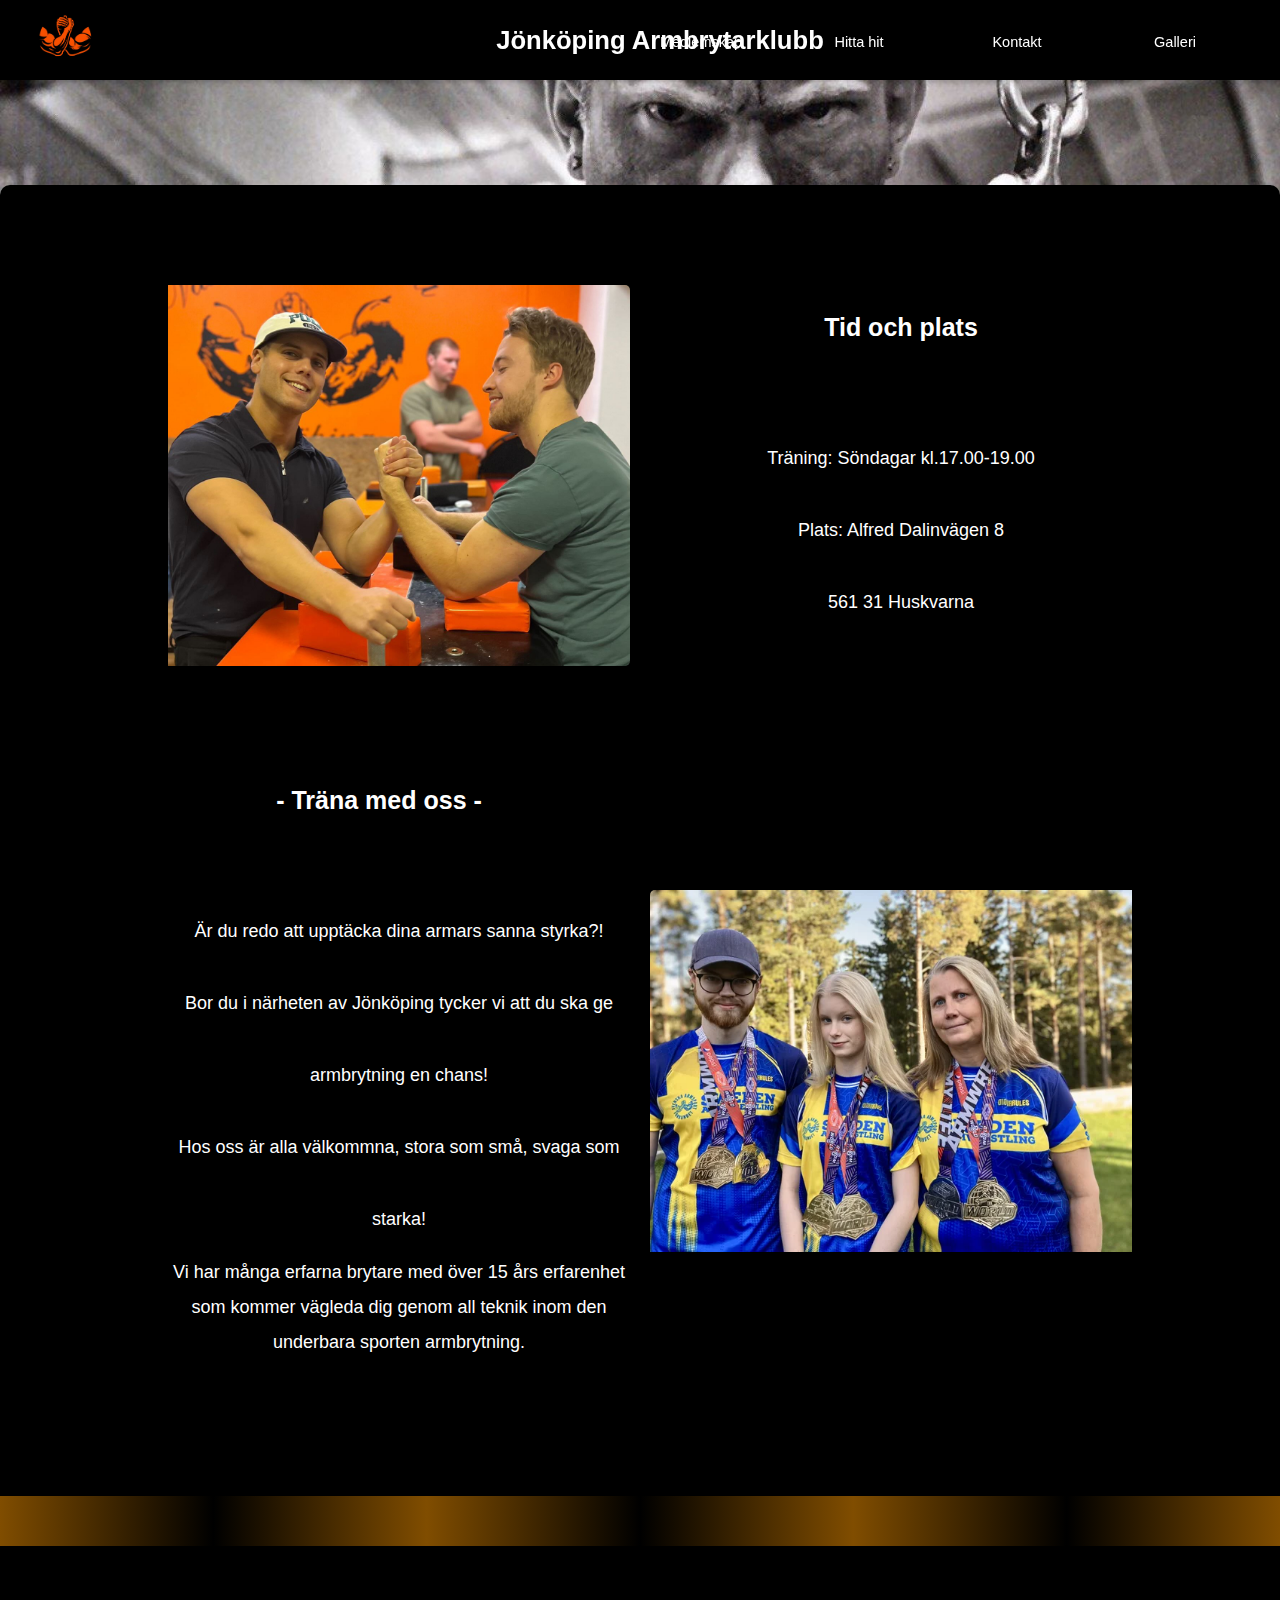
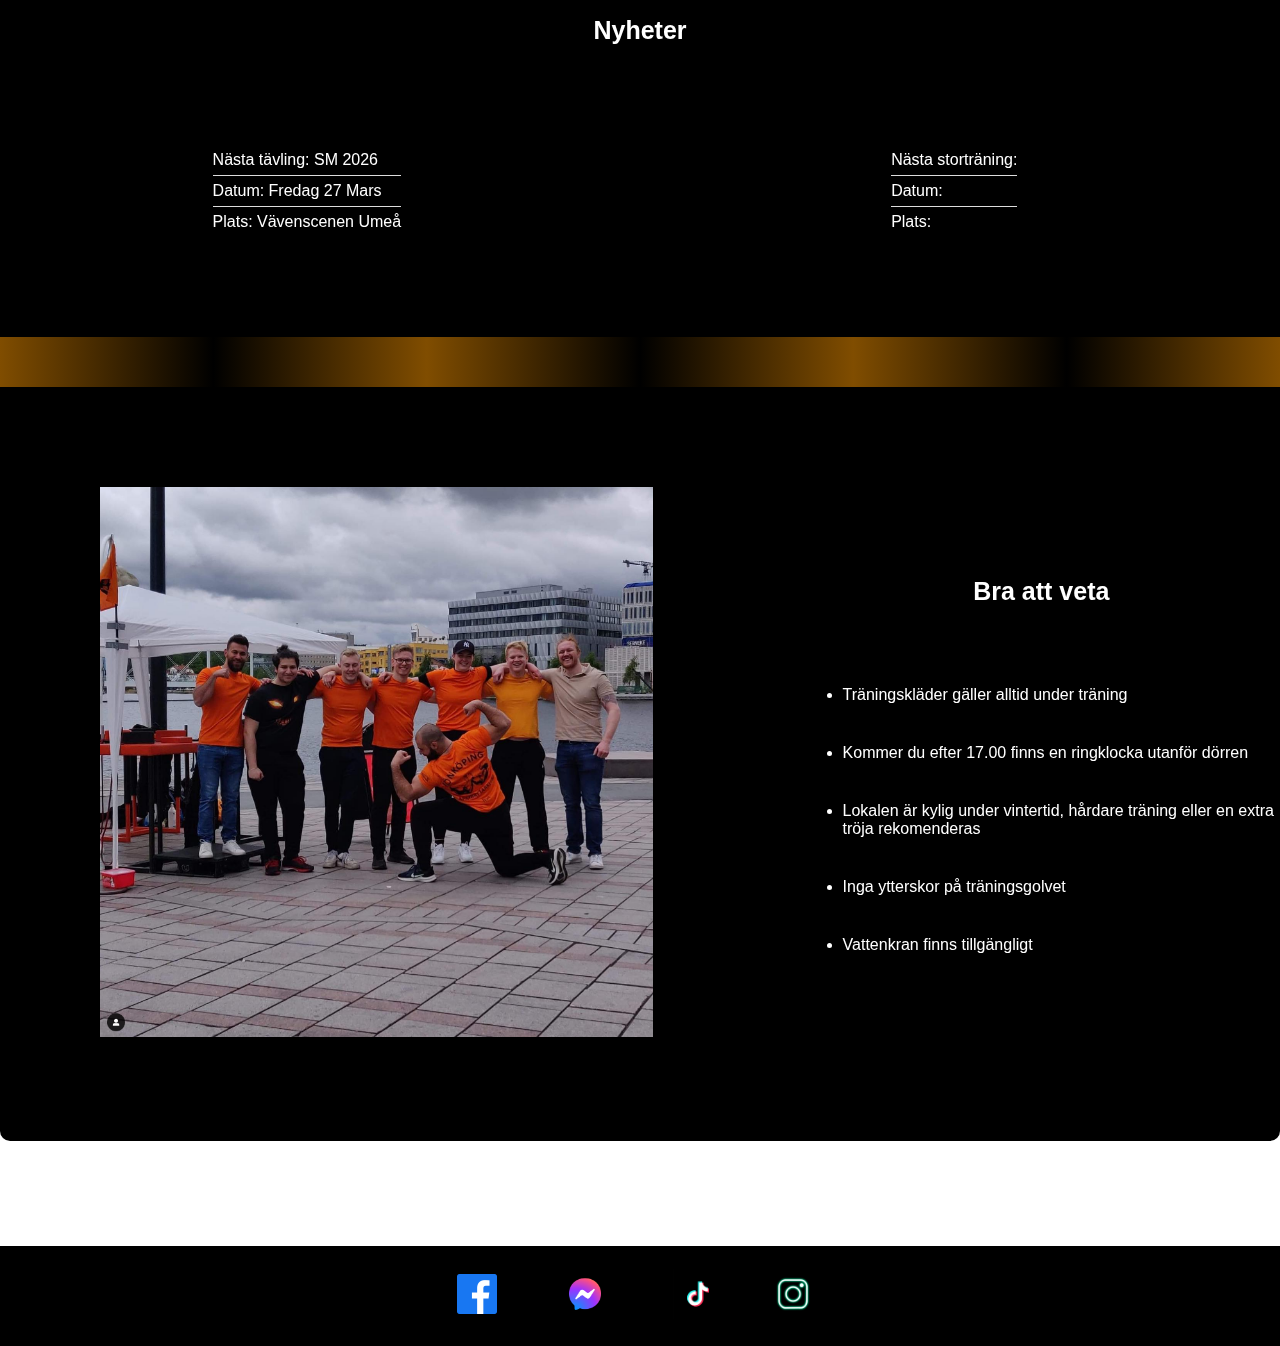
<file: index.html>
<!DOCTYPE html>
<html>
<head>
    <meta charset="UTF-8">
    <meta name="viewport" content="width=device-width, initial-scale=1.0">
    <meta name="description" content="Välkommen till Jönköpings Armbrytarklubb. Vi erbjuder träning, tävling och gemenskap inom armbrytning för alla åldrar.">
    <link rel="stylesheet" href="stilmall.css">
    <title>Jönköping Armbrytarklubb</title>
    <link rel="icon" href="favicon.png" type="awprofilbild/png">
    <link rel="stylesheet" href="mediaquery.css">
    <link rel="preconnect" href="https://fonts.googleapis.com">
    <link rel="stylesheet" href="https://cdnjs.cloudflare.com/ajax/libs/font-awesome/6.5.0/css/all.min.css">
</head>
<body>
    <header>
        <div class="mobilmeny">        
            <button id="meny-knapp" onclick="toggleMeny()">
                <i class="fas fa-bars"></i>
            </button>
        </div>
        <div class="logo-container">
            <a href="index.html">
                <img src="awprofilbild.png" alt="logo" class="logo-img">
            </a>
        </div>
            <h1>Jönköping Armbrytarklubb</h1>
            <nav id="meny">
                <ul>
                    <li><a href="medlemskap.html">Medlemskap</a></li>
                    <li><a href="hittahit.html">Hitta hit</a></li>
                    <li><a href="Kontakt.html">Kontakt</a></li>
                    <li><a href="galleri.html">Galleri</a></li>
                </ul>
            </nav>
    </header>

    <div id="container">
        <div class="content-section">
            <h2 class="welcome" style="margin-bottom: 20px;">Välkommen till Jönköping Armbrytarklubb</h2>
            <div class="image-container">
                <img src="isacjoel.JPEG" alt="Beskrivning" id="img1">
            </div>
            <div class="text-container">
                <h2>Tid och plats</h2>
                <ul class="hemtext">
                    <li>Träning: Söndagar kl.17.00-19.00</li>
                    <li>Plats: Alfred Dalinvägen 8</li>
                    <li>561 31 Huskvarna</li>
                </ul>  
            </div>
        </div>

        <div class="content-section" id="content-section2">
            <div class="text-container">
                <div class="schema">
                <h2>- Träna med oss -</h2>
                <ul>
                    <li>Är du redo att upptäcka dina armars sanna styrka?!</li>
                    <li>Bor du i närheten av Jönköping tycker vi att du ska ge armbrytning en chans!</li>
                    <li>Hos oss är alla välkommna, stora som små, svaga som starka!</li>
                    <li style="line-height: 35px;">Vi har många erfarna brytare med över 15 års erfarenhet som kommer vägleda dig genom all teknik inom den underbara sporten armbrytning.</li>
                </ul> 
            </div>
        </div>
        <div class="image-container">
            <img src="smfamilj.jpeg.webp" alt="Beskrivning" id="img2">
        </div>
        
        </div>
        <div class="whitespace"></div>
        <div class="nyheter-container">
            <h2>Nyheter</h2>
            <div class="nyheter">
                <nav class="nyheter-nav">
                    <ul>
                        <li>Nästa tävling: SM 2026</li>
                        <li>Datum: Fredag 27 Mars</li>
                        <li>Plats: Vävenscenen Umeå</li>
                    </ul>
                </nav>
                <nav class="nyheter-nav">
                    <ul>
                        <li>Nästa storträning: </li>
                        <li>Datum: </li>
                        <li>Plats: </li>
                    </ul>
                </nav>
            </div>
        </div> 
    <div class="whitespace"></div>
    <div class="extra-container">
        <div class="extra-bild">
            <img src="marknad.png" alt="Beskrivning" id="img3">
        </div>
        <div class="extra-text">
            <h2>Bra att veta</h2>
            <ul>
                <li>Träningskläder gäller alltid under träning</li>
                <li>Kommer du efter 17.00 finns en ringklocka utanför dörren</li>
                <li>Lokalen är kylig under vintertid, hårdare träning eller en extra tröja rekomenderas</li>
                <li>Inga ytterskor på träningsgolvet</li>
                <li>Vattenkran finns tillgängligt</li>
            </ul>
        </div>
        
    </div>
    </div>
    <footer>
        <div class="icons">
            <a href="https://www.facebook.com/groups/195253587264703" target="_blank">
                <img src="facebook.webp" alt="Facebook" width="40" height="40">
            </a>
              
            <a href="https://www.facebook.com/messages/t/3717863848276396" target="_blank">
                <img  class="messenger" src="messenger.jpg" alt="Messenger" height="50">
            </a>
            <a href="https://www.tiktok.com/@jonkopingsarmbrytarklubb" target="_blank">
                <img src="tiktok.jpg" alt="Tiktok" width="50" height="50">
            </a>
              
            <a href="https://www.instagram.com/jonkopingarmbrytarklubb/" target="_blank">
                <img src="instagram.jpg" alt="Instagram" width="60" height="60">
            </a>
        </div>
    </footer>
    <script src="script.js"></script>
</body>
</html>
</file>
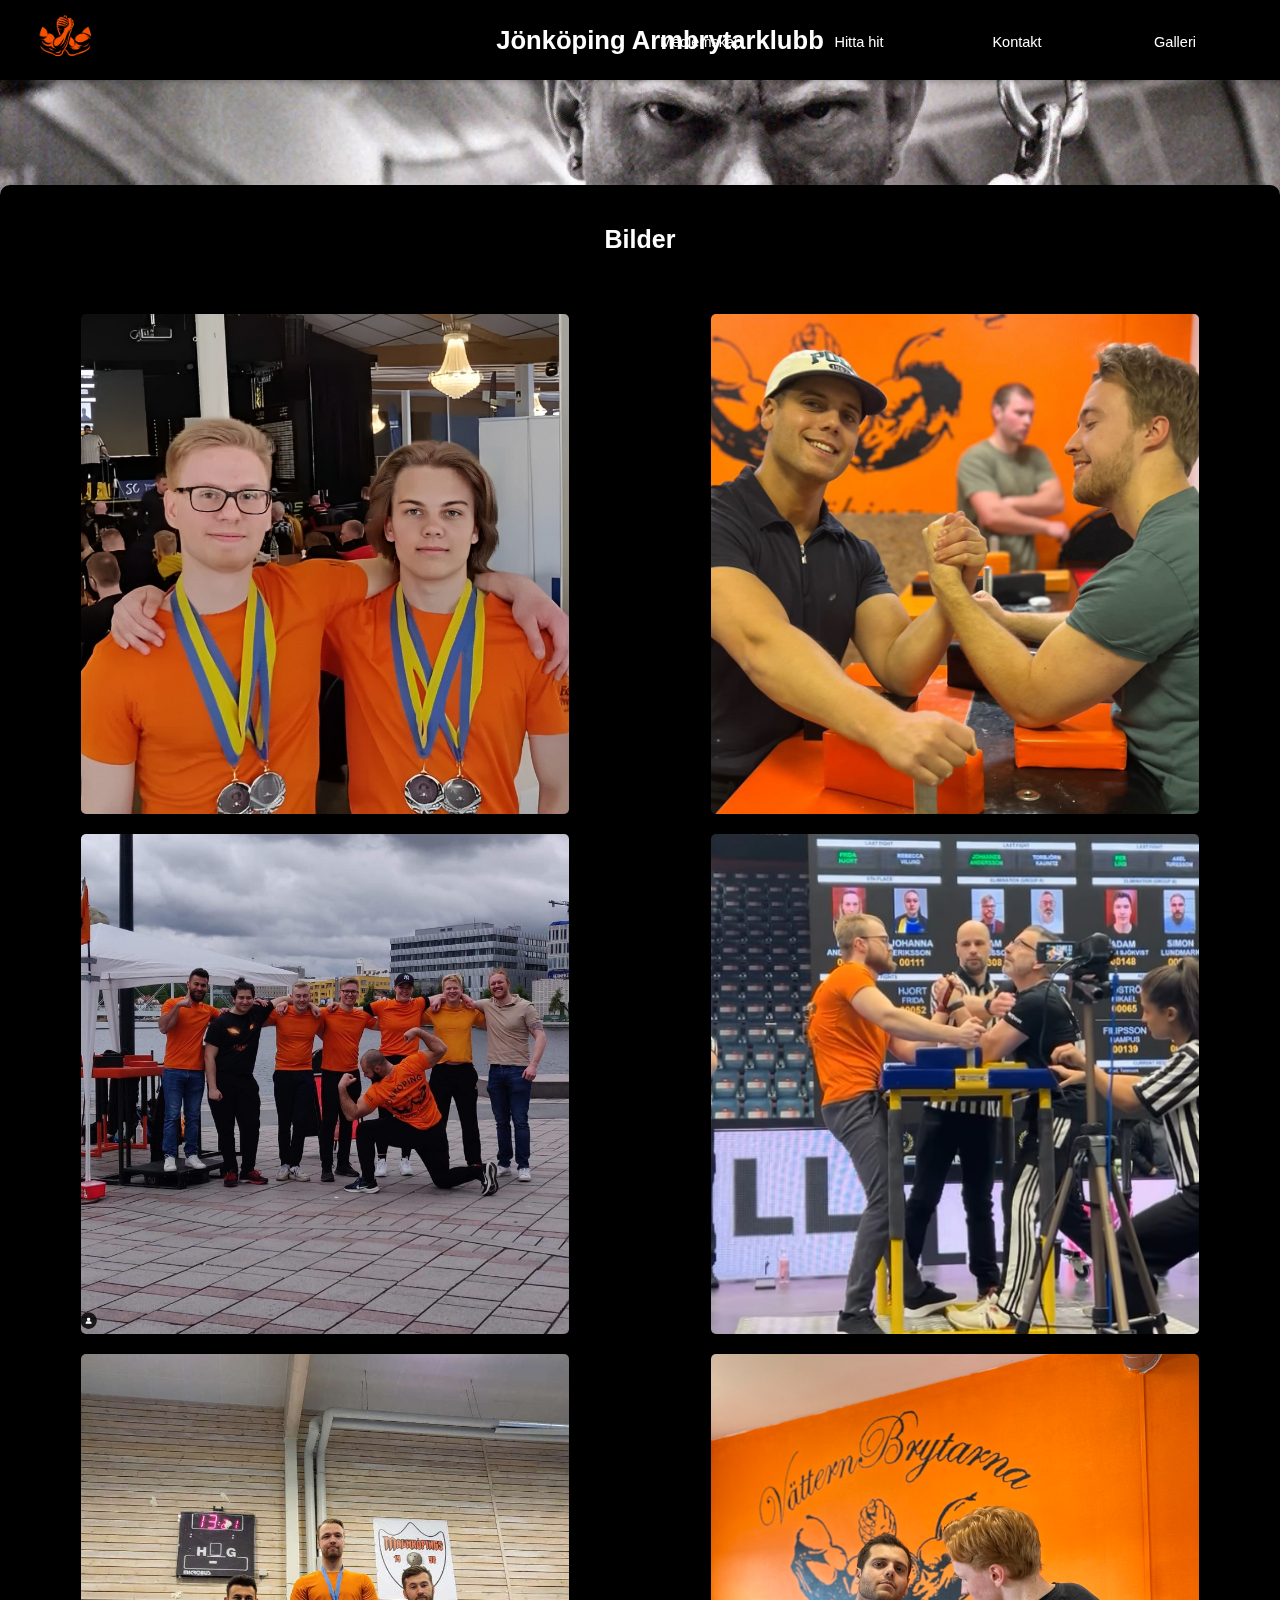
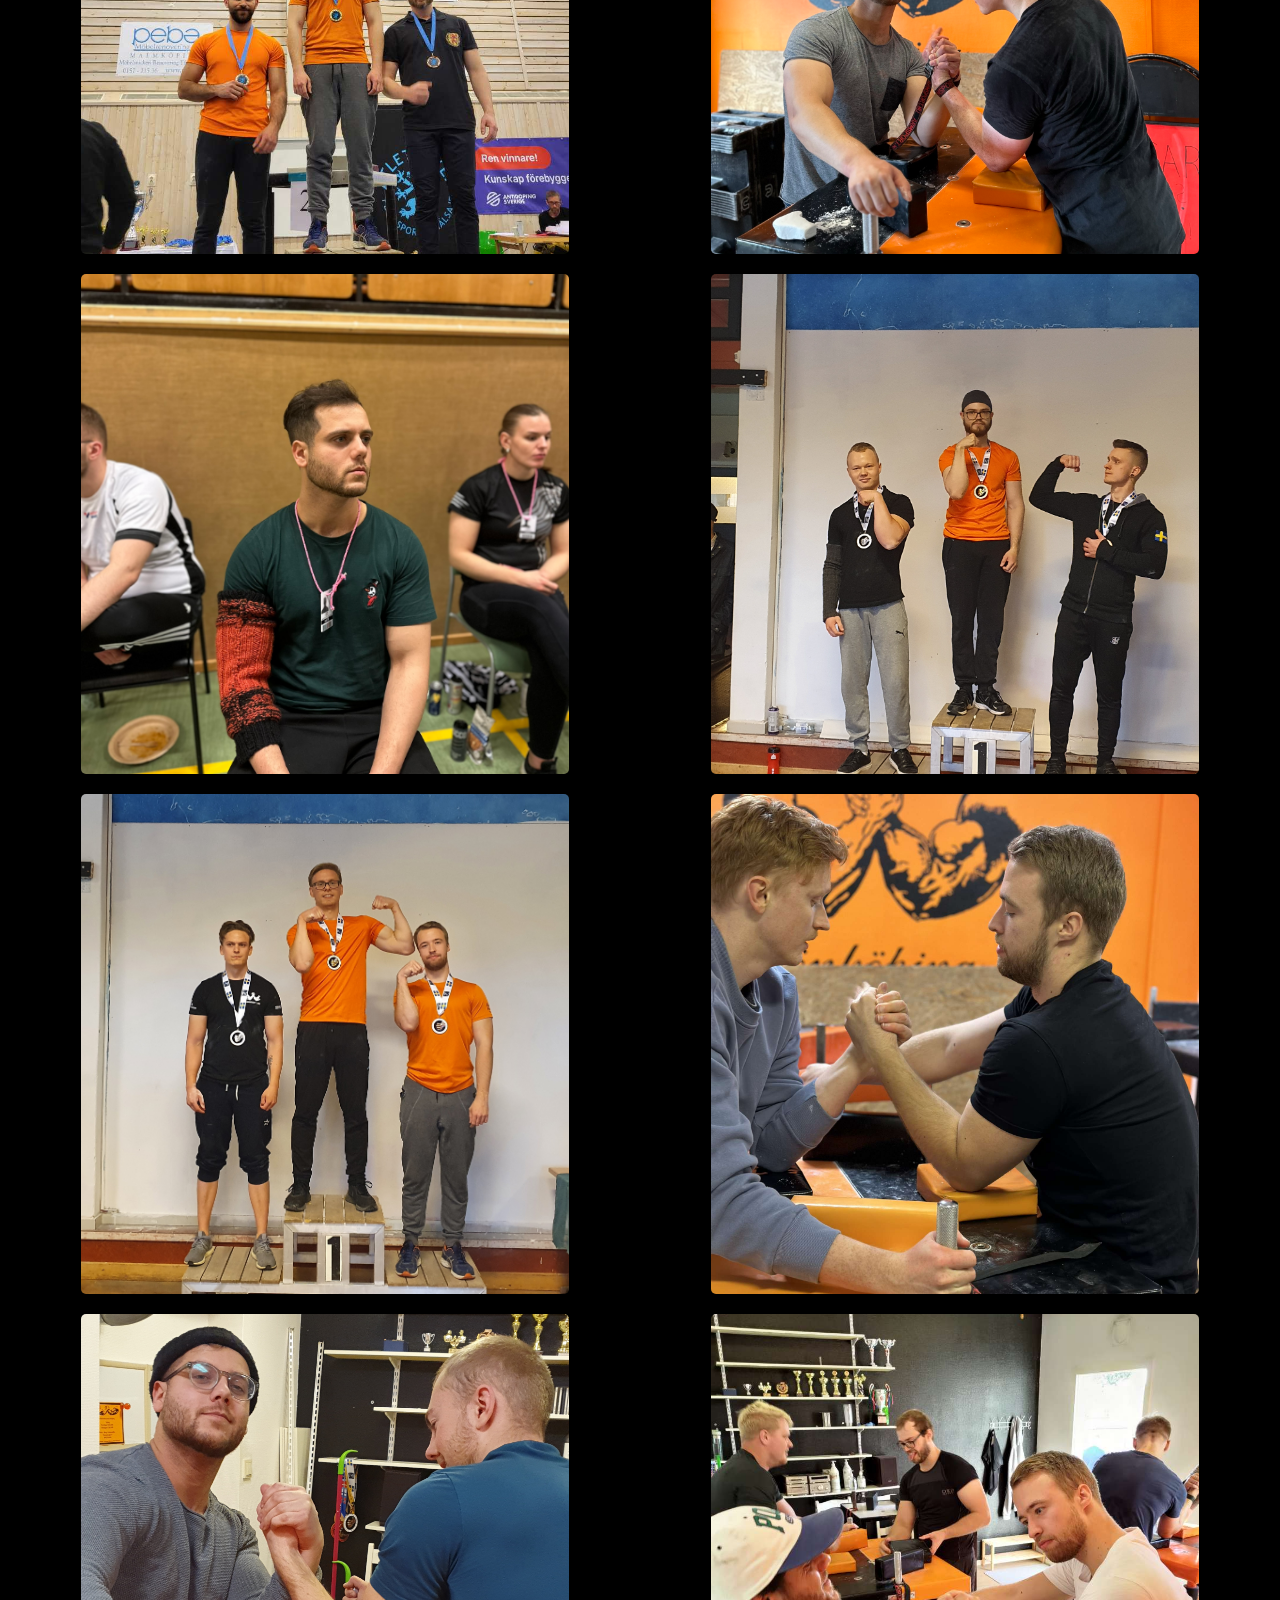
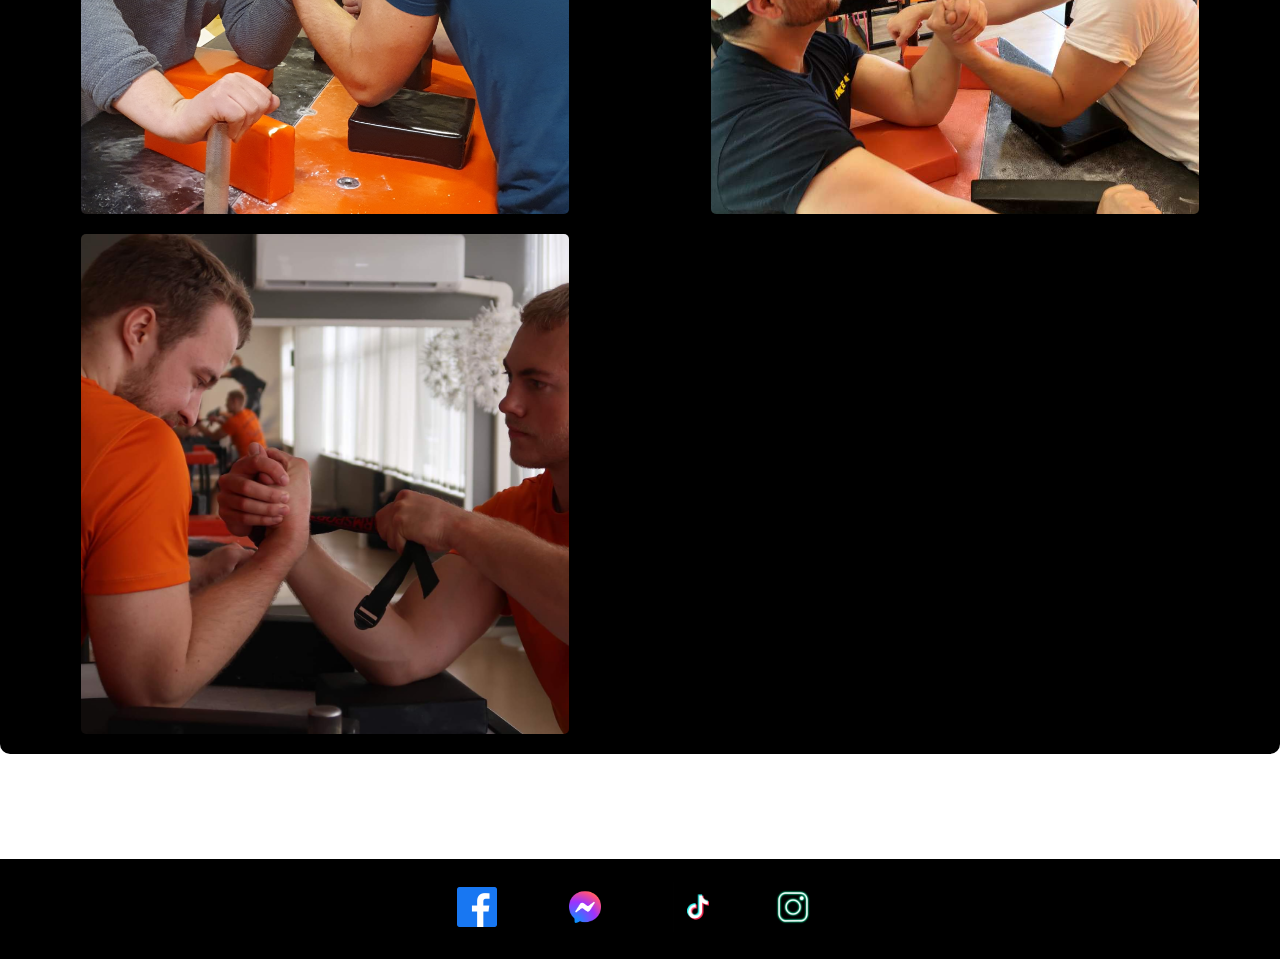
<file: bilder.html>
<!DOCTYPE html>
<html>
<head>
    <meta charset="UTF-8">
    <meta name="viewport" content="width=device-width, initial-scale=1.0">
    <link rel="stylesheet" href="stilmall.css">
    <title>Jönköping Armbrytarklubb</title>
    <link rel="icon" href="favicon.png" type="awprofilbild/png">
    <link rel="stylesheet" href="mediaquery.css">
    <link rel="preconnect" href="https://fonts.googleapis.com">
    <link rel="stylesheet" href="https://cdnjs.cloudflare.com/ajax/libs/font-awesome/6.5.0/css/all.min.css">
</head>
<body>
    <header>
        <div class="mobilmeny">        
            <button id="meny-knapp" onclick="toggleMeny()">
                <i class="fas fa-bars"></i>
            </button>
        </div>
        <div class="logo-container">
            <a href="index.html">
                <img src="awprofilbild.png" alt="logo" class="logo-img">
            </a>
        </div>
            <h1>Jönköping Armbrytarklubb</h1>
            <nav id="meny">
                <ul>
                    <li><a href="medlemskap.html">Medlemskap</a></li>
                    <li><a href="hittahit.html">Hitta hit</a></li>
                    <li><a href="Kontakt.html">Kontakt</a></li>
                    <li><a href="galleri.html">Galleri</a></li>
                </ul>
            </nav>
    </header>
    <div id="container">
        <h2 style="margin-bottom: 40px; margin-top: 40px;">Bilder</h2>
        <div class="bilder-skalad">
            <div class="bilder-container">
                <img src="carl&gustavSM.jpg" alt="Bild 1">
                <img src="isacjoel.JPEG" alt="Bild 2">
                <img src="sddefault.jpg" alt="Bild 3" style="display: none;">
                <img src="marknad.png" alt="Bild 4">
                <img src="strap.png" alt="Bild 5" style="display: none;">
                <img src="adamsm.png" alt="Bild 6">
                <img src="carlerik.png" alt="Bild 7" style="display: none;">
                <img src="isacfidde.JPEG" alt="Bild 8">
                <img src="joelfredrik.JPEG" alt="Bild 9">
                <img src="carlvinner.png" alt="Bild 10" style="display: none;">
                <img src="joelvilar.png" alt="Bild 11">
                <img src="adamvinner.JPEG" alt="Bild 12">
                <img src="carlisac.JPEG" alt="Bild 13">
                <img src="isacfredrik.JPEG" alt="Bild 14">
                <img src="labanjoel.JPEG" alt="Bild 15">
                <img src="isacstirrar.JPEG" alt="Bild 16">
                <img src="isaclaban.JPEG" alt="Bild 17">
                <img src="pixelcut-export-2.png" alt="Bild 18" style="display: none;">
                <img src="pixelcut-export-2.png" alt="Bild 19" style="display: none;">
                <img src="pixelcut-export-2.png" alt="Bild 20" style="display: none;"> 
            </div>
        </div>
    </div>

    <footer>
        <div class="icons">
            <a href="https://www.facebook.com/groups/195253587264703" target="_blank">
                <img src="facebook.webp" alt="Facebook" width="40" height="40">
            </a>
            <a href="https://www.facebook.com/messages/t/3717863848276396" target="_blank">
                <img src="messenger.jpg" alt="Messenger" height="50">
            </a>
            <a href="https://www.tiktok.com/@jonkopingsarmbrytarklubb" target="_blank">
                <img src="tiktok.jpg" alt="Tiktok" width="50" height="50">
            </a>
            <a href="https://www.instagram.com/jonkopingarmbrytarklubb/" target="_blank">
                <img src="instagram.jpg" alt="Instagram" width="60" height="60">
            </a>
        </div>
    </footer>
    <script src="script.js"></script>
</body>
</html>
</file>
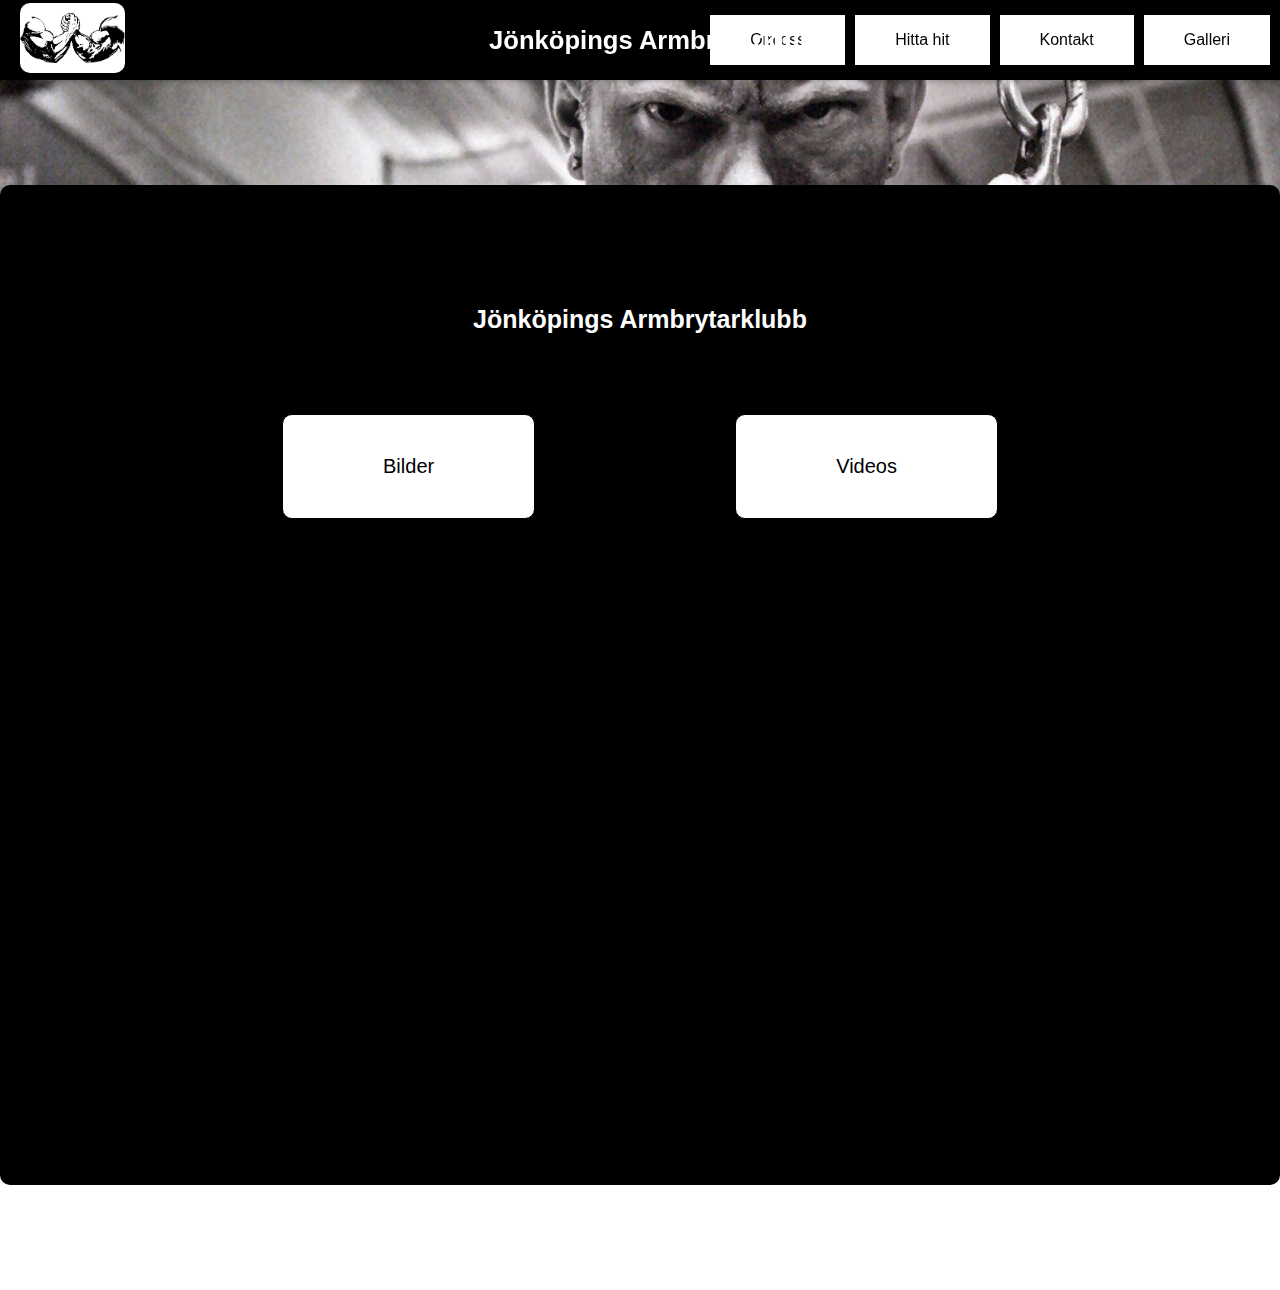
<file: galleri.html>
<!DOCTYPE html>
<html>
<head>
    <meta charset="UTF-8">
    <meta name="viewport" content="width=device-width, initial-scale=1.0">
    <link rel="stylesheet" href="stilmall.css">
</head>
<body>
    <header>
        <div class="logo-container">
            <a href="index.html">
                <img src="logga.png" alt="logo" class="logo-img">
            </a>
            <h1>Jönköpings Armbrytarklubb</h1>
        </div>
        <nav>
            <ul>
                <li><a href="OmOss.html">Om oss</a></li>
                <li><a href="hittahit.html">Hitta hit</a></li>
                <li><a href="Kontakt.html">Kontakt</a></li>
                <li><a href="galleri.html">Galleri</a></li>
            </ul>
        </nav>
    </header>

    <div id="container">
        <div class="content-section">
            <div class="text-container">
                <h2>Jönköpings Armbrytarklubb</h2>
                    <div class="buttons">
                        <button onclick="window.location.href='bilder.html';">Bilder</button>
                        <button onclick="window.location.href='//www.youtube.com/@CATCHnHOOK';">Videos</button>
                    </div>
            </div>
        </div>
    </div>
</body>
</html>
</file>
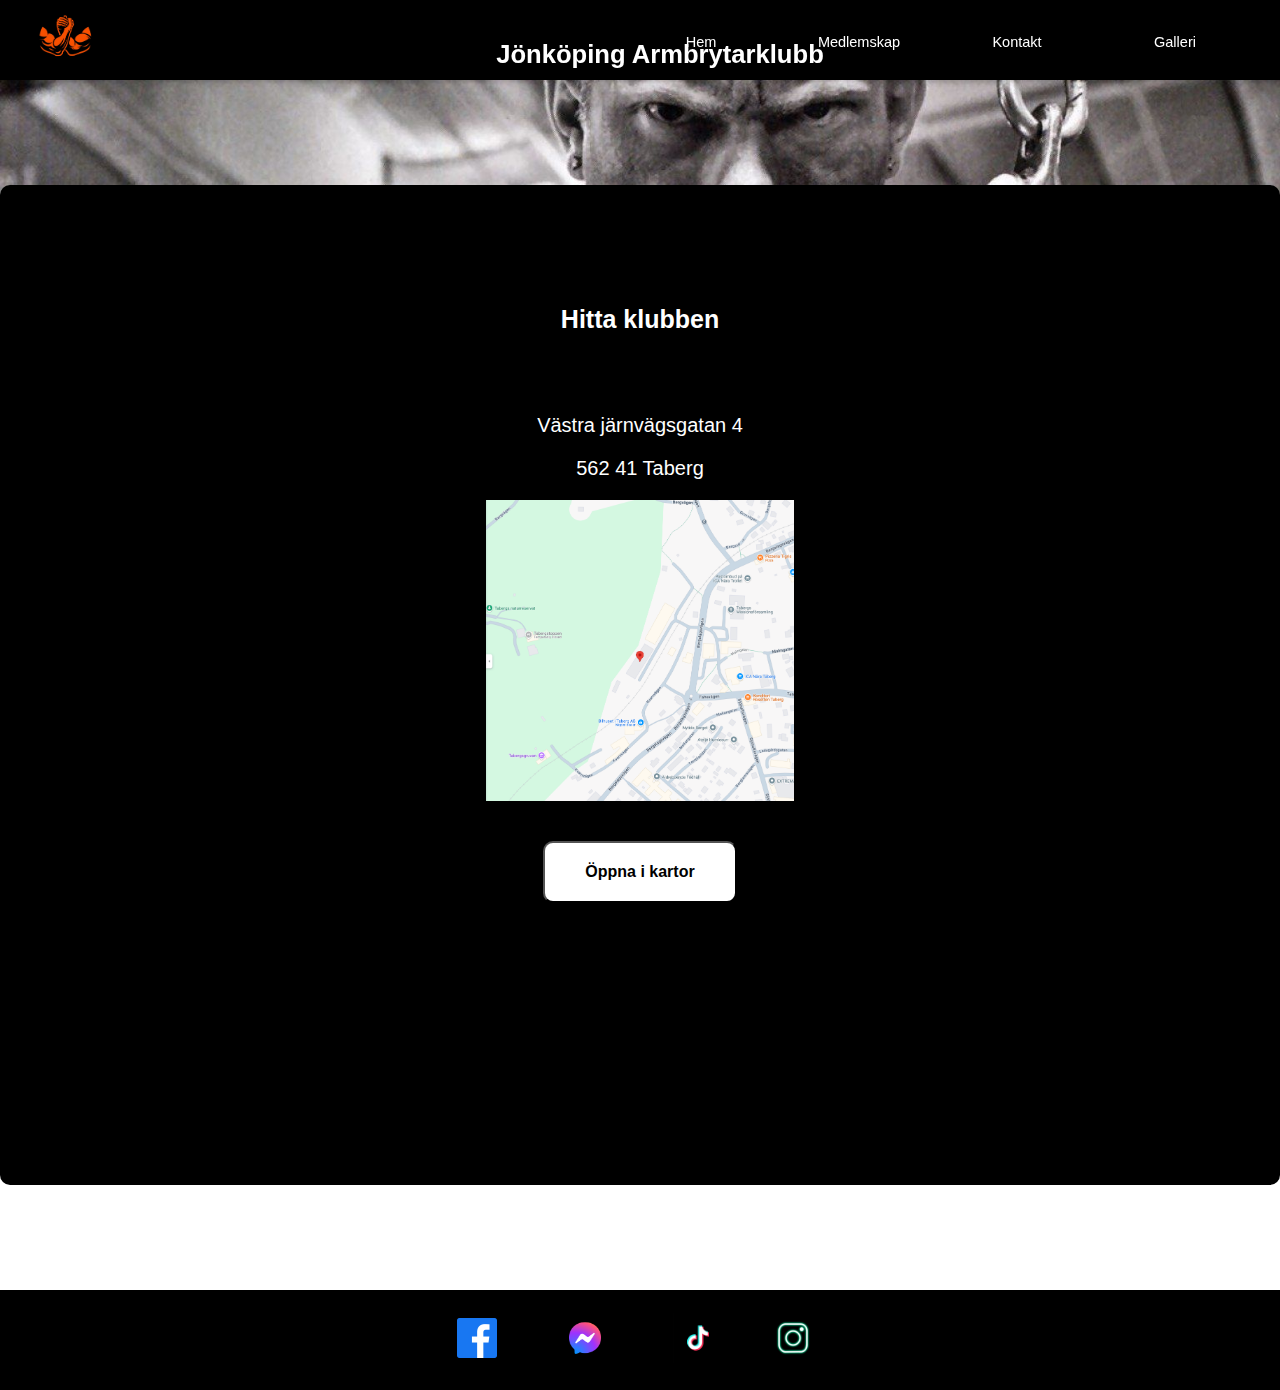
<file: hittahit.html>
<!DOCTYPE html>
<html>
<head>
    <meta charset="UTF-8">
    <meta name="viewport" content="width=device-width, initial-scale=1.0">
    <link rel="stylesheet" href="stilmall.css">
    <link rel="preconnect" href="https://fonts.googleapis.com">
    <link rel="stylesheet" href="https://cdnjs.cloudflare.com/ajax/libs/font-awesome/6.0.0/css/all.min.css">
</head>
<body>
    <header>
        <div class="logo-container">
            <a href="index.html">
                <img src="awprofilbild.png" alt="logo" class="logo-img">
            </a>
        </div>
        <div class="mobilmeny">        
            <button id="meny-knapp" onclick="toggleMeny()">
                <i class="fas fa-bars"></i>
            </button>
        </div>
        <a href="index.html" class="h1">
            <h1>Jönköping Armbrytarklubb</h1>
        </a>
            <nav id="meny">
                <ul>
                    <li><a href="index.html">Hem</a></li>
                    <li><a href="medlemskap.html">Medlemskap</a></li>
                    <li><a href="Kontakt.html">Kontakt</a></li>
                    <li><a href="galleri.html">Galleri</a></li>
                </ul>
            </nav>
    </header>
    <div id="container">
        <div class="content-section">
            <div class="text-container" id="hitta">
                <h2>Hitta klubben</h2>
                <p>Västra järnvägsgatan 4</p>
                <p>562 41 Taberg</p>
                <a href="https://www.google.com/maps/place/Västra+Järnvägsgatan+4,+562+41+Taberg/@57.6784761,14.083545,17z/data=!3m1!4b1!4m6!3m5!1s0x465a73f8ae6e12c9:0x86c418b6457e2e34!8m2!3d57.6784761!4d14.0861199!16s%2Fg%2F11cnddjqrk?entry=ttu&g_ep=EgoyMDI0MTIxMS4wIKXMDSoASAFQAw%3D%3D">
                <img src="kartaklubben.png" class="karta" alt="googe.com/maps">
                <button class="knappKartor">Öppna i kartor</button>
                </a>
            </div>
        </div>
    </div>
    <footer>
        <div class="icons">
            <a href="https://www.facebook.com/groups/195253587264703" target="_blank">
                <img src="facebook.webp" alt="Facebook" width="40" height="40">
            </a>
              
            <a href="https://www.facebook.com/messages/t/3717863848276396" target="_blank">
                <img src="messenger.jpg" alt="Messenger" height="50">
            </a>
            <a href="https://www.tiktok.com/@jonkopingsarmbrytarklubb" target="_blank">
                <img src="tiktok.jpg" alt="Tiktok" width="50" height="50">
            </a>
              
            <a href="https://www.instagram.com/jonkopingarmbrytarklubb/" target="_blank">
                <img src="instagram.jpg" alt="Instagram" width="60" height="60">
            </a>
        </div>
    </footer>
    <script src="script.js"></script>
</body>
</html>
</file>
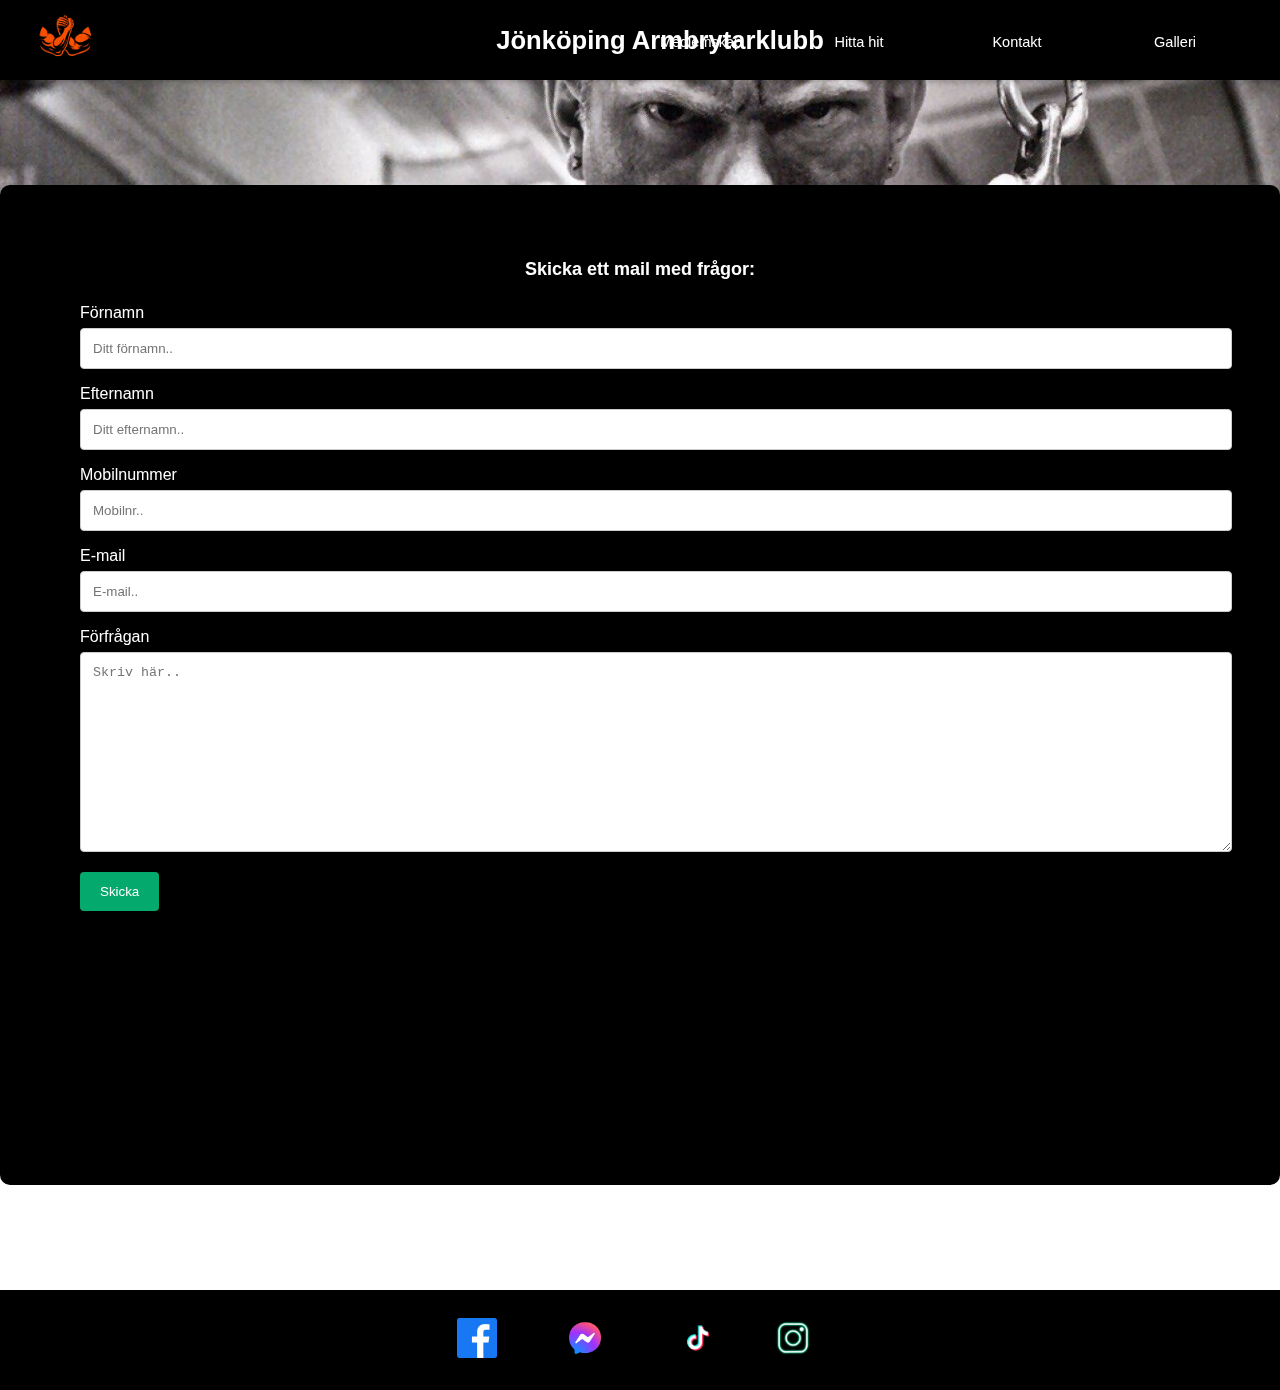
<file: Kontakt.html>
<!DOCTYPE html>
<html>
<head>
    <meta charset="UTF-8">
    <meta name="viewport" content="width=device-width, initial-scale=1.0">
    <link rel="stylesheet" href="stilmall.css">
    <link rel="preconnect" href="https://fonts.googleapis.com">
    <link rel="stylesheet" href="https://cdnjs.cloudflare.com/ajax/libs/font-awesome/6.0.0/css/all.min.css">
</head>
<body>
    <header>
        <div class="mobilmeny">        
            <button id="meny-knapp" onclick="toggleMeny()">
                <i class="fas fa-bars"></i>
            </button>
        </div>
        <div class="logo-container">
            <a href="index.html">
                <img src="awprofilbild.png" alt="logo" class="logo-img">
            </a>
        </div>
        <h1>Jönköping Armbrytarklubb</h1>
            <nav id="meny">
                <ul>
                    <li><a href="medlemskap.html">Medlemskap</a></li>
                    <li><a href="hittahit.html">Hitta hit</a></li>
                    <li><a href="Kontakt.html">Kontakt</a></li>
                    <li><a href="galleri.html">Galleri</a></li>
                </ul>
            </nav>
    </header>
    <div id="container">
        <h4>Skicka ett mail med frågor:</h4>
        <div class="contactform">
            <form action="https://formsubmit.co/websystemab@gmail.com" method="POST">
                <!-- Formsubmit extra -->
                <input type="hidden" name="_captcha" value="false">
                <input type="hidden" name="_next" value="http://127.0.0.1:5500/tack.html"> <!-- Ändra till din tack-sida -->
    
                <label for="fname">Förnamn</label>
                <input type="text" id="fname" name="firstname" placeholder="Ditt förnamn.." required>
    
                <label for="lname">Efternamn</label>
                <input type="text" id="lname" name="lastname" placeholder="Ditt efternamn.." required>
                
                <label for="mobilnummer">Mobilnummer</label>
                <input type="text" id="mobilnr" name="mobilnummer" placeholder="Mobilnr.." required>

                <label for="email">E-mail</label>
                <input type="email" id="email" name="email" placeholder="E-mail.." required>

                <label for="subject">Förfrågan</label>
                <textarea id="subject" name="subject" placeholder="Skriv här.." style="height:200px" required></textarea>
    
                <input type="submit" value="Skicka">
            </form>
        </div>
    </div>
    <footer>
        <div class="icons">
            <a href="https://www.facebook.com/groups/195253587264703" target="_blank">
                <img src="facebook.webp" alt="Facebook" width="40" height="40">
            </a>
              
            <a href="https://www.facebook.com/messages/t/3717863848276396" target="_blank">
                <img src="messenger.jpg" alt="Messenger" height="50">
            </a>
            <a href="https://www.tiktok.com/@jonkopingsarmbrytarklubb" target="_blank">
                <img src="tiktok.jpg" alt="Tiktok" width="50" height="50">
            </a>
              
            <a href="https://www.instagram.com/jonkopingarmbrytarklubb/" target="_blank">
                <img src="instagram.jpg" alt="Instagram" width="60" height="60">
            </a>
        </div>
    </footer>
    <script src="script.js"></script>
</body>
</html>
</file>
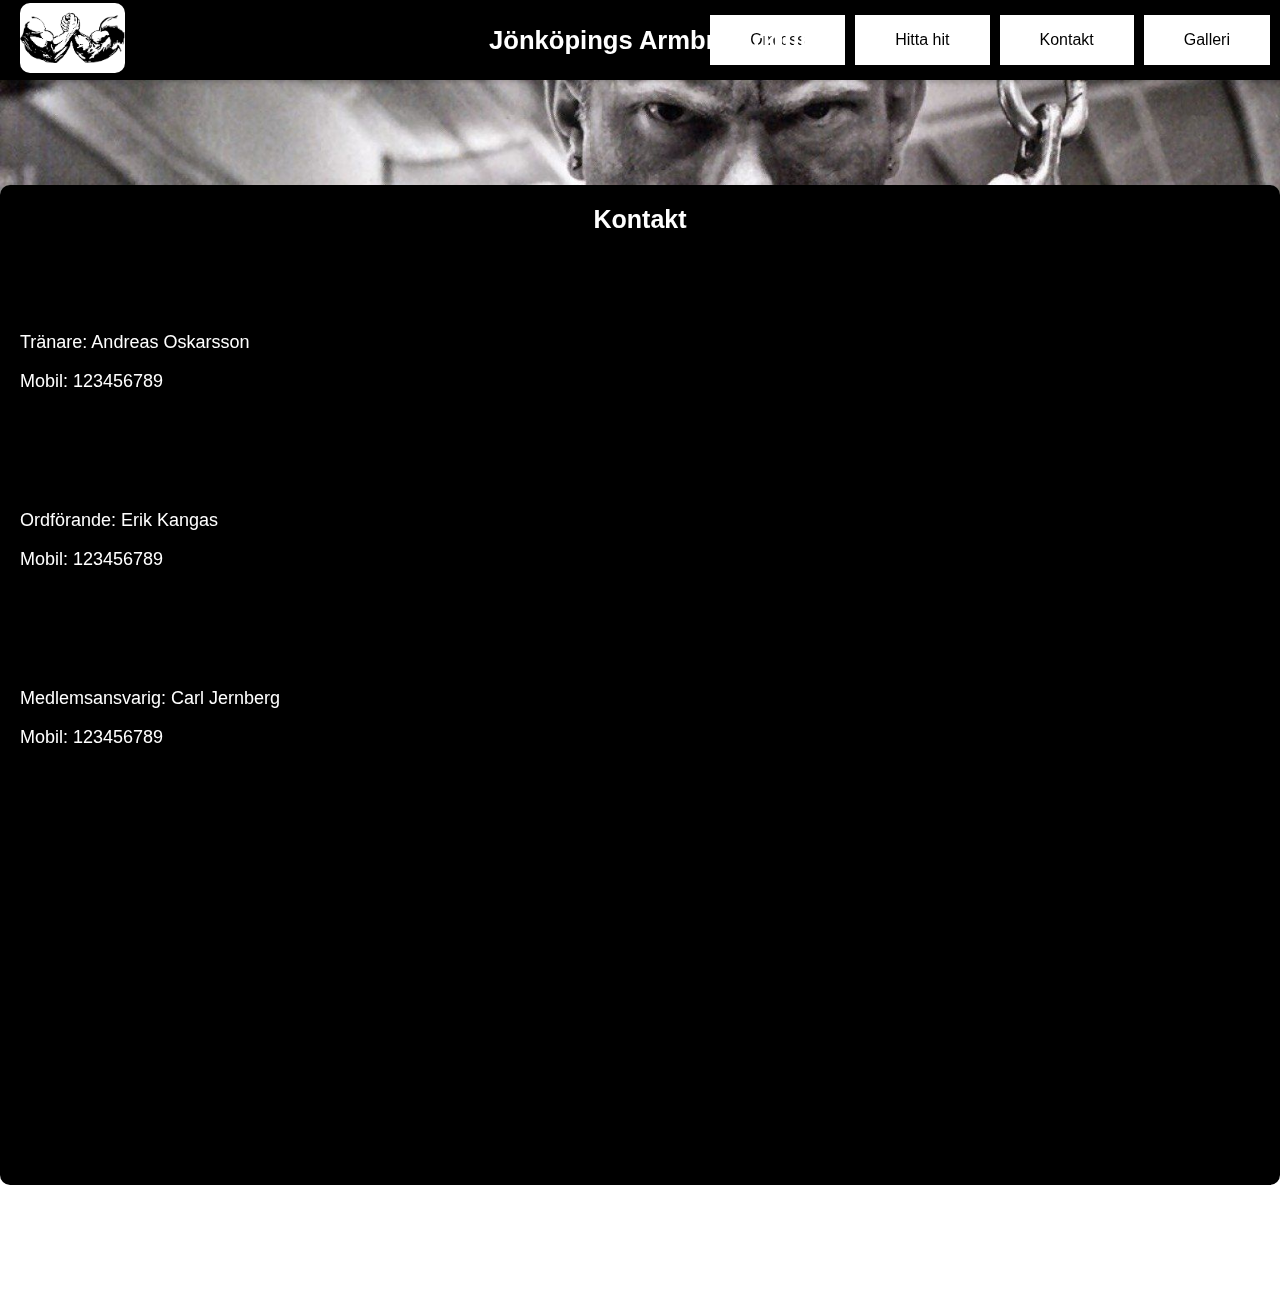
<file: medlemmar.html>
<!DOCTYPE html>
<html>
<head>
    <meta charset="UTF-8">
    <meta name="viewport" content="width=device-width, initial-scale=1.0">
    <link rel="stylesheet" href="stilmall.css">
</head>
<body>
    <header>
        <div class="logo-container">
            <a href="index.html">
                <img src="jönköpingsarmbrytarklubb.png" alt="logo" class="logo-img">
            </a>
            <h1>Jönköpings Armbrytarklubb</h1>
        </div>
        <nav>
            <ul>
                <li><a href="OmOss.html">Om oss</a></li>
                <li><a href="HittaHit.html">Hitta hit</a></li>
                <li><a href="medlemmar.html">Kontakt</a></li>
                <li><a href="Galleri.html">Galleri</a></li>
            </ul>
        </nav>
    </header>

    <div id="container">
        <h2>Kontakt</h2>
        <div class="kontakter">
            <div class="kontakt1">
                <p>Tränare: Andreas Oskarsson</p>
                <p2>Mobil: 123456789</p2>
            </div>
            <div class="kontakt-erik">
                <p>Ordförande: Erik Kangas</p>
                <p2>Mobil: 123456789</p2>
            </div>
            <div class="kontakt-carl">
                <p>Medlemsansvarig: Carl Jernberg</p>
                <p2>Mobil: 123456789</p2>
            </div>
        </div>
        <p class="uppdaterad">Senast uppdaterad: 2024-12-25</p>
    </div>
</body>
</html>
</file>
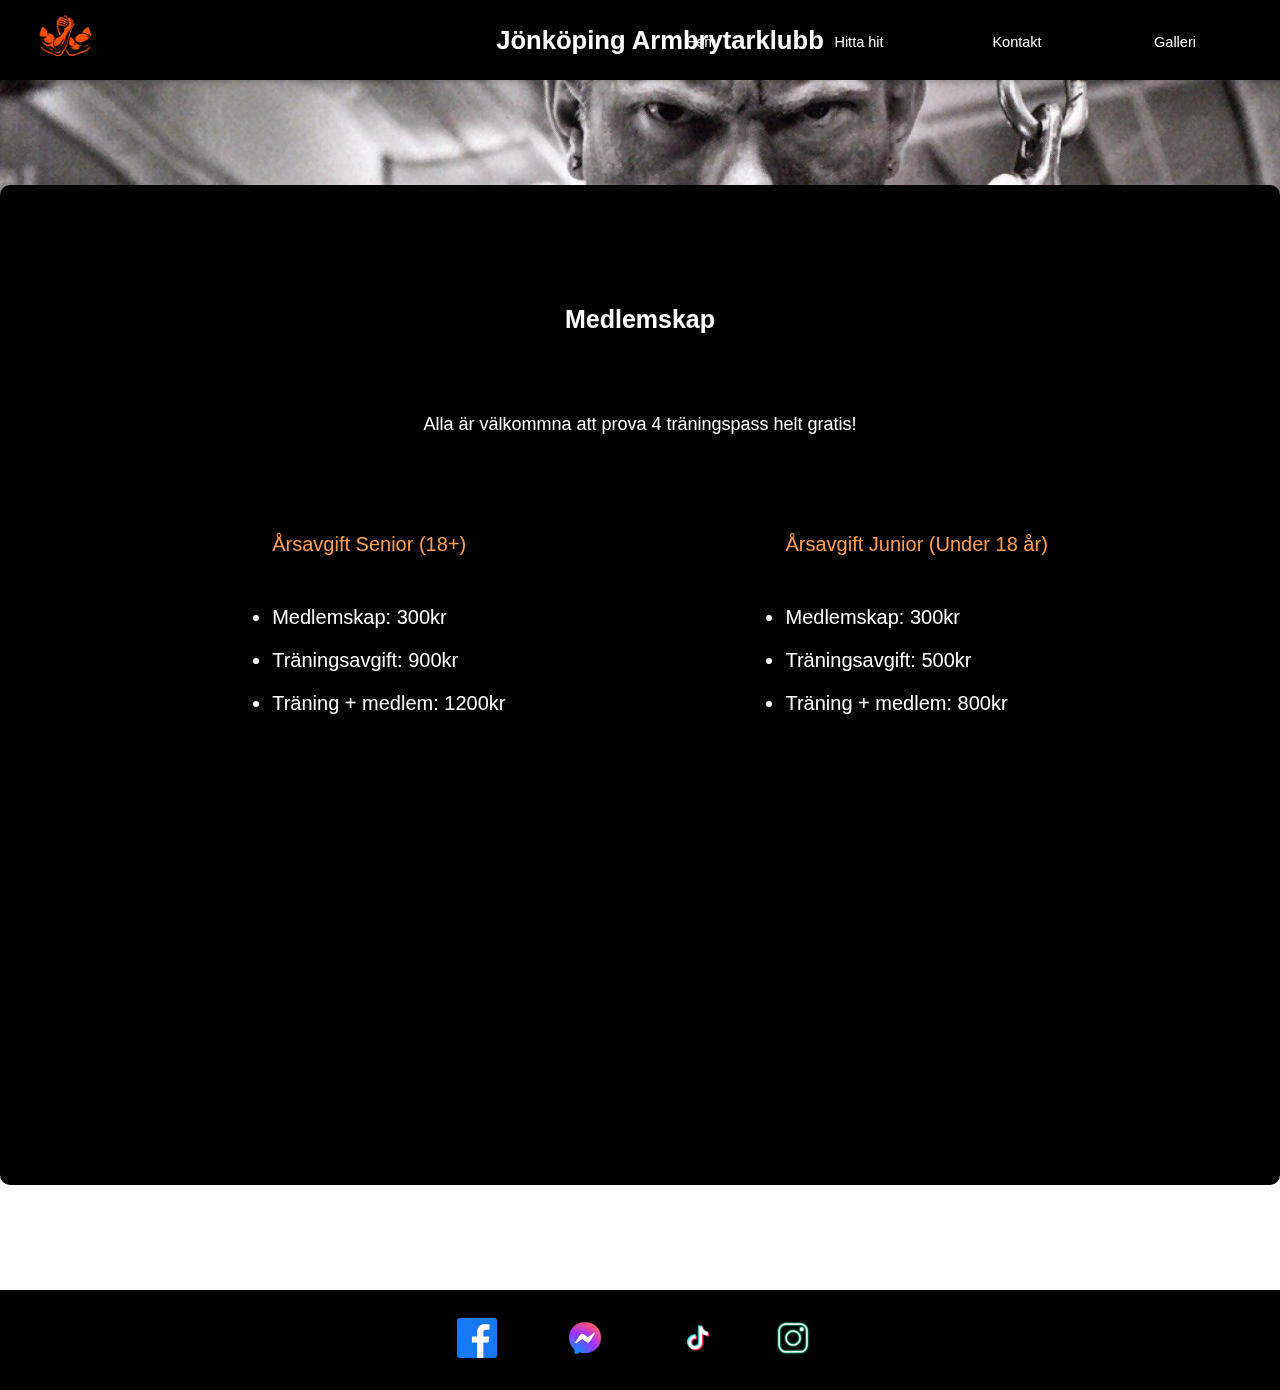
<file: medlemskap.html>
<!DOCTYPE html>
<html>
<head>
    <meta charset="UTF-8">
    <meta name="viewport" content="width=device-width, initial-scale=1.0">
    <link rel="stylesheet" href="stilmall.css">
    <link rel="stylesheet" href="mediaquery.css">
    <title>Jönköping Armbrytarklubb</title>
    <link rel="icon" href="favicon.png" type="awprofilbild/png">
    <link rel="preconnect" href="https://fonts.googleapis.com">
    <link rel="stylesheet" href="https://cdnjs.cloudflare.com/ajax/libs/font-awesome/6.0.0/css/all.min.css">
</head>
<body>
    <header>
        <div class="mobilmeny">        
            <button id="meny-knapp" onclick="toggleMeny()">
                <i class="fas fa-bars"></i>
            </button>
        </div>
        <div class="logo-container">
            <a href="index.html">
                <img src="awprofilbild.png" alt="logo" class="logo-img">
            </a>
        </div>
        <h1>Jönköping Armbrytarklubb</h1>
            <nav id="meny">
                <ul>
                    <li><a href="index.html">Hem</a></li>
                    <li><a href="hittahit.html">Hitta hit</a></li>
                    <li><a href="Kontakt.html">Kontakt</a></li>
                    <li><a href="galleri.html">Galleri</a></li>
                </ul>
            </nav>
    </header>

    <div id="container">
        <div class="medlemskap">
            <div class="medlem-intro">
                <h2 style="padding-top: 100px;">Medlemskap</h2>
                <p style="font-size: 18px; padding-bottom: 20px;">Alla är välkommna att prova 4 träningspass helt gratis!  </p>
            </div>
            <div class="medlem-lista">
                <div class="senior">
                    <ul>
                        <li style="margin-bottom: 50px; color: #ff9e4e">Årsavgift Senior (18+)</li>
                        <li>Medlemskap: 300kr</li>
                        <li>Träningsavgift: 900kr</li>
                        <li>Träning + medlem: 1200kr</li>
                    </ul>
                </div>
                <div class="junior">
                    <ul>
                        <li style="margin-bottom: 50px; color: #ff9e4e">Årsavgift Junior (Under 18 år)</li>
                        <li>Medlemskap: 300kr</li>
                        <li>Träningsavgift: 500kr</li>
                        <li>Träning + medlem: 800kr</li>
                    </ul>
                </div>
            </div>
        </div>
    </div>
    <footer>
        <div class="icons">
            <a href="https://www.facebook.com/groups/195253587264703" target="_blank">
                <img src="facebook.webp" alt="Facebook" width="40" height="40">
            </a>
              
            <a href="https://www.facebook.com/messages/t/3717863848276396" target="_blank">
                <img src="messenger.jpg" alt="Messenger" height="50">
            </a>
            <a href="https://www.tiktok.com/@jonkopingsarmbrytarklubb" target="_blank">
                <img src="tiktok.jpg" alt="Tiktok" width="50" height="50">
            </a>
              
            <a href="https://www.instagram.com/jonkopingarmbrytarklubb/" target="_blank">
                <img src="instagram.jpg" alt="Instagram" width="60" height="60">
            </a>
        </div>
    </footer>
    <script src="script.js"></script>
</body>
</html>
</file>
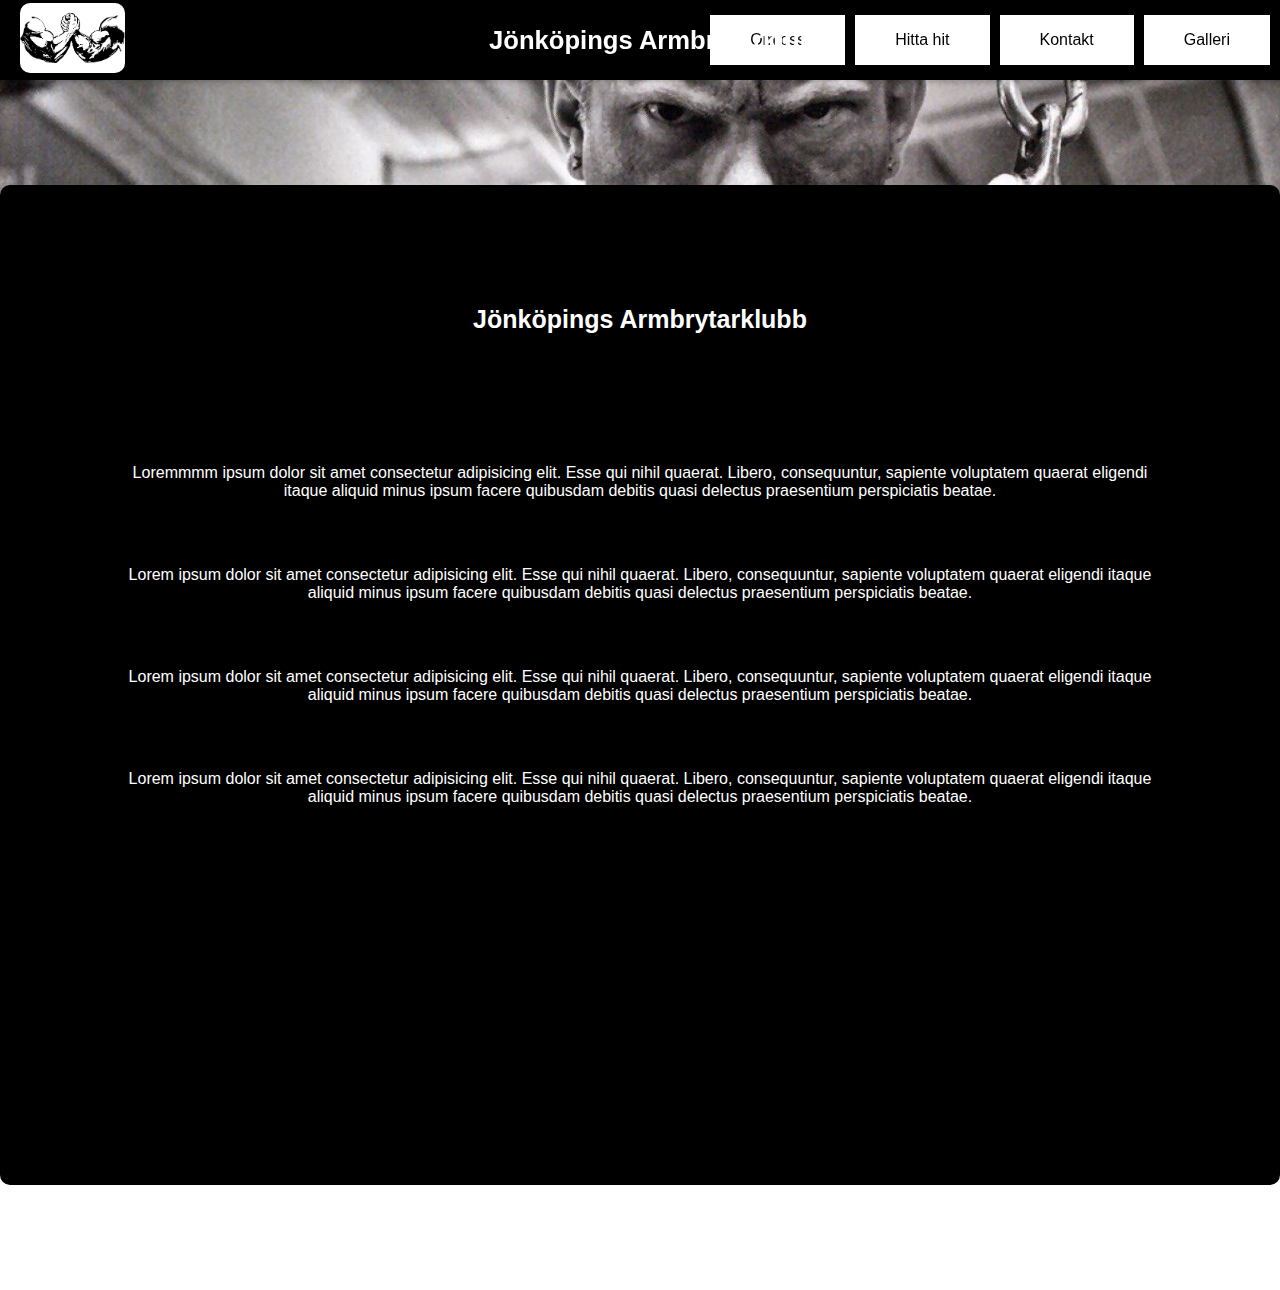
<file: OmOss.html>
<!DOCTYPE html>
<html>
<head>
    <meta charset="UTF-8">
    <meta name="viewport" content="width=device-width, initial-scale=1.0">
    <link rel="stylesheet" href="stilmall.css">
</head>
<body>
    <header>
        <div class="logo-container">
            <a href="index.html">
                <img src="logga.png" alt="logo" class="logo-img">
            </a>
            <h1>Jönköpings Armbrytarklubb</h1>
        </div>
        <nav>
            <ul>
                <li><a href="OmOss.html">Om oss</a></li>
                <li><a href="hittahit.html">Hitta hit</a></li>
                <li><a href="Kontakt.html">Kontakt</a></li>
                <li><a href="galleri.html">Galleri</a></li>
            </ul>
        </nav>
    </header>

    <div id="container">
        <div class="content-section">
            <div class="text-container">
                <h2>Jönköpings Armbrytarklubb</h2>
                <p class="omossp">Loremmmm ipsum dolor sit amet consectetur adipisicing elit. Esse qui nihil quaerat. Libero, consequuntur, sapiente voluptatem quaerat eligendi itaque aliquid minus ipsum facere quibusdam debitis quasi delectus praesentium perspiciatis beatae.</p>
                <p class="omossp">Lorem ipsum dolor sit amet consectetur adipisicing elit. Esse qui nihil quaerat. Libero, consequuntur, sapiente voluptatem quaerat eligendi itaque aliquid minus ipsum facere quibusdam debitis quasi delectus praesentium perspiciatis beatae.</p>
                <p class="omossp">Lorem ipsum dolor sit amet consectetur adipisicing elit. Esse qui nihil quaerat. Libero, consequuntur, sapiente voluptatem quaerat eligendi itaque aliquid minus ipsum facere quibusdam debitis quasi delectus praesentium perspiciatis beatae.</p>
                <p class="omossp">Lorem ipsum dolor sit amet consectetur adipisicing elit. Esse qui nihil quaerat. Libero, consequuntur, sapiente voluptatem quaerat eligendi itaque aliquid minus ipsum facere quibusdam debitis quasi delectus praesentium perspiciatis beatae.</p>
            </div>
        </div>
    </div>
</body>
</html>
</file>
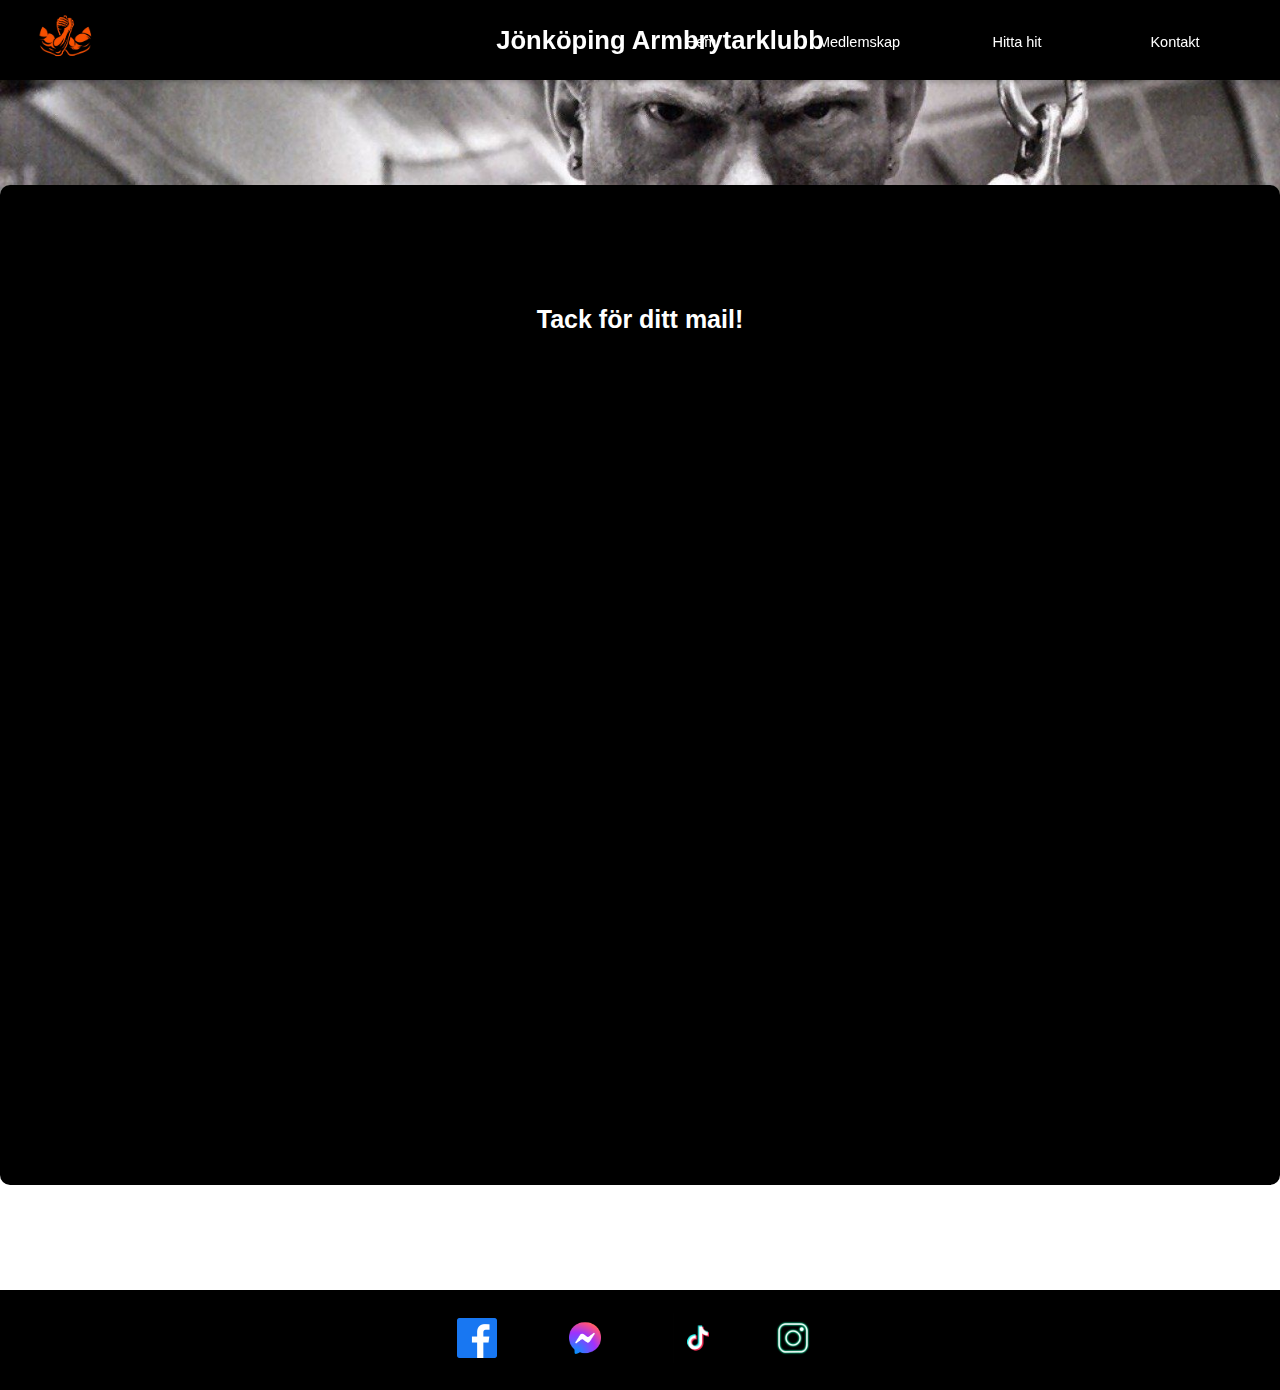
<file: tack.html>
<!DOCTYPE html>
<html>
<head>
    <meta charset="UTF-8">
    <meta name="viewport" content="width=device-width, initial-scale=1.0">
    <link rel="stylesheet" href="stilmall.css">
    <link rel="stylesheet" href="mediaquery.css">
    <title>Jönköping Armbrytarklubb</title>
    <link rel="icon" href="favicon.png" type="awprofilbild/png">
    <link rel="preconnect" href="https://fonts.googleapis.com">
    <link rel="stylesheet" href="https://cdnjs.cloudflare.com/ajax/libs/font-awesome/6.0.0/css/all.min.css">
</head>
<body>
    <header>
        <div class="mobilmeny">        
            <button id="meny-knapp" onclick="toggleMeny()">
                <i class="fas fa-bars"></i>
            </button>
        </div>
        <div class="logo-container">
            <a href="index.html">
                <img src="awprofilbild.png" alt="logo" class="logo-img">
            </a>
        </div>
        <h1>Jönköping Armbrytarklubb</h1>
            <nav id="meny">
                <ul>
                    <li><a href="index.html">Hem</a></li>
                    <li><a href="medlemskap.html">Medlemskap</a></li>
                    <li><a href="hittahit.html">Hitta hit</a></li>
                    <li><a href="Kontakt.html">Kontakt</a></li>
                </ul>
            </nav>
    </header>

    <div id="container">
        <div class="content-section">
            <div class="text-container">
                <h2>Tack för ditt mail!</h2>
            </div>
        </div>
    </div>
    <footer>
        <div class="icons">
            <a href="https://www.facebook.com/groups/195253587264703" target="_blank">
                <img src="facebook.webp" alt="Facebook" width="40" height="40">
            </a>
              
            <a href="https://www.facebook.com/messages/t/3717863848276396" target="_blank">
                <img src="messenger.jpg" alt="Messenger" height="50">
            </a>
            <a href="https://www.tiktok.com/@jonkopingsarmbrytarklubb" target="_blank">
                <img src="tiktok.jpg" alt="Tiktok" width="50" height="50">
            </a>
              
            <a href="https://www.instagram.com/jonkopingarmbrytarklubb/" target="_blank">
                <img src="instagram.jpg" alt="Instagram" width="60" height="60">
            </a>
        </div>
    </footer>
    <script src="script.js"></script>
</body>
</html>
</file>
<file: stilmall.css>
body, html {
    width: 100%;
    margin: 0;
    padding: 0;
    min-height: 100vh;
    display: flex;
    flex-direction: column;
    font-family:'Franklin Gothic Medium', 'Arial Narrow', Arial, sans-serif;
}
body::before {
    content: "";
    background-image: url(1147103-1920x1080-desktop-full-hd-bodybuilding-background.jpg);
    background-size: cover;
    background-repeat: no-repeat;
    top: 0;
    left: 0;
    height: 100%;
    width: 100%;
    z-index: -1;
    position: fixed;
    background-attachment: fixed;
}

.welcome{
    display: none;
}
header {
    background-color: #000000;
    padding: 0 20px;
    height: 80px;
    display: flex;
    align-items: center;
    justify-content: space-between;
    position: relative;
    width: 100%;
    box-shadow: 0px 2px 5px rgba(0, 0, 0, 0.2);
}
.meny{
    display: flex;
    justify-content: flex-end;
    position: absolute;
    order: 2;
    white-space: nowrap;
}

nav {
    float: right;
    padding-right: 50px;
    flex-shrink: 0;
    display: flex;
    gap: 1rem;
}
.hemtext{
    text-align: center;
    list-style-type: none;
    margin: 0 auto;
    padding: 0;
}

nav ul {
    list-style-type: none;
    margin: 0;
    padding: 0;
    display: flex;
    gap: 10px;
}

nav li {
    margin: 0;
    padding: 20px;
}

nav a {
    display: block;
    padding: 15px 20px;
    background-color: #ffffff;
    color: black;
    text-decoration: none;
    transition: background-color 0.3s;
    width: 100%;
    height: 20px;
    line-height: 20px;
    text-align: center;
}

nav a:hover {
    background-color:  rgb(235, 151, 49);
}

#container {
    width: 100%;
    max-width: 1800px;
    margin: 105px auto;
    background-color: #000000;
    border-radius: 10px;
    height: auto;
    min-height: 1000px;
    position: relative;
    z-index: 1;
    display: flex;
    flex-direction: column;
    box-sizing: border-box;
    overflow: hidden;
}
#img1{
    padding-left: 40px;
    width: 600px;
}
#img2{
    padding-right: 20px;
    padding-bottom: 20px;
    width: 600px;
}

.content-section {
    display: flex;
    gap: 20px;
    align-items: center;
    flex-wrap: wrap;
    justify-content: center;
    flex-direction: row;
    margin-top: 20px;
    width: 80%;
    margin: 0 auto;
    padding-top: 100px;
    
}
.extra-text{
    color: #fff;
}
.extra-container{
    display: flex;
    flex-direction: row;
    justify-content: center;
    align-items: center;
    padding: 100px 0px 100px 100px;
    gap: 150px;
}
.extra-text ul{
    display: flex;
    flex-direction: column;
    gap: 40px;
}
#img3{
    height: 550px;
}
.image-container {
    flex: 1;
    width: 95%;
    max-width: 95%;
    overflow: hidden;
    display: flex;
    justify-content: center;
    align-items: center;
}
#content-section2{
    padding-bottom: 100px;
}

.image-container img {
    width: 100%;
    height: auto;
    border-radius: 5px;
    object-fit: cover;
    object-position: center;
    overflow: hidden;
}

.text-container {
    flex: 1;
    padding: 0;
    background-color: #000000;
    color: #fff;
    position: relative;
    z-index: 2;
    padding-bottom: 20px;
}

.text-container a{
    display: inline-block;
    margin: 0 auto;
}
.text-container li{
    line-height: 4;
    font-size: 18px;
}
.logo-container{
    display: flex;
    align-items: center;
    gap: 10px;
    justify-content: flex-start;
    flex-shrink: 0;
    order: 0;
}
.logo-img{
    height: 70px;
    width: auto;
    border-radius: 10px;

}
.schema{
    text-align: center;
}
.schema li{
    list-style-type: none;
}
.mobilmeny{
    display: none;
}

h1{
    position: absolute;
    left: 50%;
    transform: translateX(-50%);
    white-space: nowrap;
    margin: 0;
    font-size: 1.6rem;
    pointer-events: none;
    transition: opacity 0.3s ease;
    color: white;
}
h2 {
    font-size: 25px;
    text-align: center;
    margin-top: 20px;
    margin-bottom: 80px;
    color: white;
    
}
#meny ul {
  list-style: none;
  padding: 0;
  margin: 0;
  display: flex;
  gap: 8px;
}

.meny2{
    color: #fff;
    margin-right: 40px;
    display: flex;
    justify-content: left;
    align-items: center;
    padding: 0;
}
#meny li a {
  display: flex;
  justify-content: center;
  height: 16px;
  width: 90px;
  background-color: #000;
  color: #fff;
  font-size: 14.5px;
  text-decoration: none;
  transition: border-bottom 0.3s ease;
}
#meny li{
    padding: 10px;
}

#meny li a:hover {
  border-bottom: 1px solid white;
}
.omossp{
    text-align: center;
    padding-top: 50px;
}
.karta{
    width: 30%;
    margin: 0 auto;
    display: block;
    position: relative;
    z-index: 2;
    margin-bottom: 20px;
    
}
.knappKartor{
    align-items: center;
    height: 20%;
    padding: 20px 40px;
    margin-top: 20px;
    border-radius: 10px;
    border-color: #000000;
    background-color: #ffffff;
    position: relative;
    z-index: 2;
    font-size: medium;
    font-weight: bold;


}
.knappKartor:hover{
    background-color: #ff9e4e;
    
}
.video1{
    height: 250px;
}

.buttons {
    display: flex;
    justify-content: center;
    align-items: center;
    gap: 200px;
    width: 100%;
    padding: 0;
    margin: 0 auto; 
}

.buttons button {
    display: inline-block;
    padding: 40px 100px;
    align-items: center;
    font-size: 20px;
    font-style: monospace;
    background-color: white;
    border-radius: 10px;
    border: 1px solid #000000;
}
.buttons button:hover{
    border-color: white;
    background-color: rgb(235, 151, 49);
}
#hitta{
    font-size: 20px;
    text-align: center;
    margin: 0;
    padding: 0;
}
.medlemmar{
    padding: 0;
    margin: 0;
    height: 100%;
}
.uppdaterad{
    position: absolute;
    bottom: 0;

}
.bilder-container {
    display: grid;
    grid-template-columns: repeat(2, 1fr);
    place-items: center;
    width: 100%;
    gap: 20px;
    object-fit: cover;
    margin: 0 auto;
    padding: 20px; 
}
.bilder-container img {
    width: 80%;
    height: 500px;
    max-height: 100%;
    border-radius: 5px; 
    object-fit: cover;
    box-shadow: 0 2px 5px rgba(0, 0, 0, 0.2);
}
.bilder-skalad {
    transition: transform 0.3s ease;
    display: flex;
    justify-content: center;
  }
.kontakter {
    display: flex;
    gap: 100px;
    flex-direction: column;
    padding-left: 20px;
    font-size: large;
    color: white;
}
.kontakter h2{
    color: white;
}
.contactform {
    border-radius: 5px;
    width: 90%;
    display: flex;
    justify-content: center;
    border-radius: 2px;
    text-align: left;
    padding-left: 80px;
    color: white;
  }
  input[type=text], select, textarea {
    width: 100%; 
    padding: 12px;
    border: 1px solid #ccc;
    border-radius: 4px; 
    box-sizing: border-box;
    margin-top: 6px; 
    margin-bottom: 16px;
    resize: vertical;
  }
  input[type=email], select, textarea {
    width: 100%; 
    padding: 12px;
    border: 1px solid #ccc;
    border-radius: 4px; 
    box-sizing: border-box;
    margin-top: 6px; 
    margin-bottom: 16px;
    resize: vertical;
  }
  
  input[type=submit] {
    background-color: #04AA6D;
    color: white;
    padding: 12px 20px;
    border: none;
    border-radius: 4px;
    cursor: pointer;
  }
  
  input[type=submit]:hover {
    background-color: #45a049;
  }
  h4{
    color: white;
    display: flex;
    align-items: center;
    justify-content: center;
    padding-top: 50px;
    font-size: 18px;
  }
  .medlemskap{
    display: flex;
    justify-content: center;
    align-items: center;
    flex-direction: column;
    color: white;
  }
  .medlem-intro{
    flex-direction: row;
    align-items: center;
    justify-content: flex-start;
  }
  .medlem-lista{
    display: flex;
    gap: 240px;
    font-size: 20px;
    padding: 40px;
  }
  .senior li, .junior li{
    margin-bottom: 20px;
  }
  .senior li:first-child, .junior li:first-child{
    list-style: none;
  }
  footer{
    background-color: #000;
    height: 100px;
    display: flex;
    align-items: center;
    justify-content: center;
  }
  .icons{
    display: flex;
    align-items: center;
    gap: 40px;
  }

.whitespace{
    background-color: #1b0d00;
    width: 100%;
    height: 50px;
    z-index: 9000;
    background: linear-gradient(90deg, rgb(128, 77, 0), transparent, rgb(128, 77, 0), transparent, rgb(128, 77, 0) , transparent, rgb(128, 77, 0)) border-box;
}
.nyheter-container h2{
    padding-top: 50px;
    padding-bottom: 20px;
}

.nyheter {
  display: flex;          /* Sätter nav bredvid varandra */
  gap: 400px;              /* Mellanrum mellan kolumnerna */
  max-width: 1000px;
  margin: 0 auto;
  color: white;
  text-align: center;
  justify-content: center;
  padding-bottom: 100px;
}

.nyheter-nav {
  display: inline-block; /* Gör så att nav tar så mycket plats som innehållet */
  vertical-align: top;   /* Se till att kolumnerna ligger i linje */
  margin: 0 20px;        /* Luft mellan kolumnerna */
}

.nyheter-nav ul {
  display: block;   /* Standard, listan blir lodrät */
  padding: 0;
  margin: 0;
  list-style: none;
  text-align: left;
}

.nyheter-nav li {
  display: list-item; /* Standard, varje li på egen rad */
  padding: 6px 0;
  border-bottom: 1px solid #ddd;
}


.nyheter-nav li:last-child {
  border-bottom: none;
}
</file>
<file: mediaquery.css>
@media (max-width: 768px) {
    html, body {
    overflow-x: hidden;
}
    .content-section {
        flex-direction: column;
        align-items: center;
        width: 95%;
        padding-top: 10px;
    }
    .logo-container{
        position: absolute;
        left: 50%;
        transform: translateX(-50%);
    }
    
    nav ul {
        flex-direction: column;
        justify-content: center;
        flex-wrap: wrap;
        padding: 0;
        float: none;
        align-items: center;
        width: 100%;
        margin: 0;
        padding: 0;
    }
    h1{
        text-align: center;
        position: static;
        margin-bottom: 10px;
        order: 2;
        width: 100%;
        padding: 10px 0;
        transform: none;
        padding-left: 40px;
        display: none;
    }
    .welcome{
        display: block;
    }
    #meny-knapp {
        display: block;
        z-index: 1001;
        width: 70px;
        height: 40px;
        margin-top: 10px;
        font-size: 20px;
        background-color: transparent;
        border: none;
        color: white;
        cursor: pointer;
    }
    .mobilmeny {
        display: block;
        position: absolute;
        top: 10px;
        left: 10px;
        z-index: 1001;
    }
    

    #meny {
        display: none;
        flex-direction: column;
        position: relative;
        top: 80px;
        left: 0;
        width: 100%;
        height: 300px;
        background-color: white;
        border-top: 1px solid #ccc;
        z-index: 1000;
        box-shadow: 0 4px 10px rgba(0, 0, 0, 0.1);
    }
    

    #meny.visad {
        position: fixed;
        display: flex;
        background-color: rgb(0, 0, 0);
        position: absolute;
        padding-top: 20px;
        padding-bottom: 20px;
        height: auto;
        z-index: 9999;
    }

    #meny ul {
        display: flex;
        flex-direction: column;
        gap: 10px;
        margin: 0;
        padding-left: 0;
        padding-bottom: 10px;
    }
    #meny a{
        border: 2px solid #fff;
        border-radius: 20px;
        padding: 12px;
        width: 150px;

    }
    #meny a:hover{
        background-color: #fff;
        color: #000;
    }
    #meny a::after{
        display: none;
    }
    
    header {
        display: flex;
        flex-direction: column;
        align-items: center;
        justify-content: center;
        text-align: center;
        height: 80px;
        gap: 10px;
        position: relative;
    }
    .buttonBilder,
    .buttonVideos{
        padding: 20px;
    }
    
    .bilder-container {
        display: grid;
        grid-template-columns: 1fr;
    }
    .bilder-container img {
        width: 100% !important;
        height: 100%;
        max-height: 300px;
        object-fit: contain;
    }
    .bilder-skalad {
        transform: scale(1);
        transform-origin: top center;
      }
    
    #container {
        width: 95%;
        padding: 10px;
        display: flex;
        align-items: center;
    }
    .schema{
        padding: 0 !important;
        display: flex;
        align-items: center;
        text-align: center;
        flex-direction: column;
        padding-bottom: 140px;
    }
    .meny{
        display: none;
    }
    #img1, #img2{
        padding: 0;
        width: 100%;
        max-width: 100%;
        height: 400px;
    }
    .text-container ul{
        gap: 30px;
        display: flex;
        flex-direction: column;
        margin: 0;
        padding: 0;

    }
    .text-container li{
        line-height: 1.5;
    }
    .text-container img{
        order: 1;
    }
    .text-container{
        order: 2;
        padding: 0;
    }
    .text-container .buttons{
        display: flex;
        flex-direction: column;
        gap: 50px;
    }
    .text-container .buttons button{
        width: 200px;
        padding: 40px
    }
    .bilder-container {
        display: grid !important;
        grid-template-columns: 1fr !important;
        gap: 20px;
        padding: 10px;
    }
    .bilder-container img {
        width: 95%;
        max-width: 95%;
        height: auto;
        margin: 0 auto;
    }
    #hitta img{
        height: auto;
        width: 95%;
        margin-top: 40px;
    }
    #hitta p{
        padding-bottom: 20px;
    }
    #img2 {
        width: 100%;
        object-position: 20% center!important;
        padding-top: 30px;
    }
    .medlem-lista {
        display: flex;
        justify-content: center;
        gap: 100px !important;
        padding: 0;
        margin: 0;
        flex-wrap: wrap;
    }
    .medlem-intro p{
        align-items: center;
        justify-content: center;
        text-align: center;
    }
    .junior, .senior{
        margin: 0;
        padding: 0;
    }
    .senior ul, .junior ul {
        margin: 0;
        padding: 0;
        list-style: none;
        text-align: center;
    }
    .senior li, .junior li {
        margin: 10px 0;
    }
    .contactform{
        display: flex;
        align-items: center;
        justify-content: center;
        margin: 0 auto;
        width: 95%;
        padding: 0 !important;
    }
    input[type=text], select, textarea {
        width: 100%; 
        padding: 12px;
        border: 1px solid #ccc;
        border-radius: 4px; 
        box-sizing: border-box;
        margin-top: 6px; 
        margin-bottom: 16px;
        resize: vertical;
      }
      input[type=email], select, textarea {
        width: 100%; 
        padding: 12px;
        border: 1px solid #ccc;
        border-radius: 4px; 
        box-sizing: border-box;
        margin-top: 6px; 
        margin-bottom: 16px;
        resize: vertical;
      }
      
      input[type=submit] {
        background-color: #04AA6D;
        color: white;
        padding: 12px 20px;
        border: none;
        border-radius: 4px;
        cursor: pointer;
      }
      
      input[type=submit]:hover {
        background-color: #45a049;
      }
      h4{
        color: white;
        display: flex;
        align-items: center;
        justify-content: center;
        padding-top: 50px;
        padding-left: 10px;
        font-size: 18px;
      }
    .whitespace{
    background-color: #1b0d00;
    width: 100%;
    height: 50px;
    z-index: 9000;
    background: linear-gradient(90deg, rgb(128, 77, 0), transparent, rgb(128, 77, 0), transparent, rgb(128, 77, 0) , transparent, rgb(128, 77, 0)) border-box;
}
.nyheter {
    flex-direction: column;
    gap: 20px;
  }

  .nyheter-nav {
    width: 100%;
  }
  .nyheter-nav li {
  width: 80%;
  margin: 0 auto;
}
.extra-container{
    display: flex;
    flex-direction: column;
    width: 80%;
    color: #fff;
    align-items: center;
    text-align: center;
    margin: 0 auto;
    padding-left: 0;
    gap: 40px;
}
.extra-text h2{
    padding: -100px -100px !important;
}
.extra-text{
    padding-top: 0px !important;
}
.extra-container img{
    height: auto !important;
    max-width: 100%;
    border-radius: 2%;
    margin: 0 auto;
    padding: 0;
}
}
/* Hitta hit */

@media (max-width: 1260px) {
    .hitta-section{
        display: flex;
        flex-direction: column;
        justify-content: center;
        align-items: center;
        gap: 80px;
    }
    .hitta-container{
        height: auto;
    }
    .container{
        height: auto;
    }
    .klocka2{
        padding-bottom: 70px;
    }
}
/* hitta */


@media (max-width: 600px) {
  #img1, #img2 {
      min-width: 100%;
      width: 100%;
      padding-left: 0;
  }
  .image-container {
      min-width: 100%;
  }
  .icons img{
    max-width: 60px;
    height: auto;
  }
  .messenger{
    max-width: 70px;
    min-width: 70px;
    height: auto;
  }
}
@media (max-width: 1100px) {
    html, body {
    overflow-x: hidden;
}
    .logo-container{
        position: absolute;
        left: 50%;
        transform: translateX(-50%);
    }
    
    nav ul {
        flex-direction: column;
        justify-content: center;
        flex-wrap: wrap;
        padding: 0;
        float: none;
        align-items: center;
        width: 100%;
        margin: 0;
        padding: 0;
    }
    h1{
        text-align: center;
        position: static;
        margin-bottom: 10px;
        order: 2;
        width: 100%;
        padding: 10px 0;
        transform: none;
        padding-left: 40px;
        display: none;
    }
    .welcome{
        display: block;
    }
    #meny-knapp {
        display: block;
        z-index: 1001;
        width: 70px;
        height: 40px;
        margin-top: 10px;
        font-size: 20px;
        background-color: transparent;
        border: none;
        color: white;
        cursor: pointer;
    }
    .mobilmeny {
        display: block;
        position: absolute;
        top: 10px;
        left: 10px;
        z-index: 1001;
    }
    

    #meny {
        display: none;
        flex-direction: column;
        position: relative;
        top: 80px;
        left: 0;
        width: 100%;
        height: 300px;
        background-color: white;
        border-top: 1px solid #ccc;
        z-index: 1000;
        box-shadow: 0 4px 10px rgba(0, 0, 0, 0.1);
    }
    

    #meny.visad {
        position: fixed;
        display: flex;
        background-color: rgb(0, 0, 0);
        position: absolute;
        padding-top: 20px;
        padding-bottom: 20px;
        height: auto;
        z-index: 9999;
    }

    #meny ul {
        display: flex;
        flex-direction: column;
        gap: 10px;
        margin: 0;
        padding-left: 0;
        padding-bottom: 10px;
    }
    #meny a{
        border: 2px solid #fff;
        border-radius: 20px;
        padding: 12px;
        width: 150px;

    }
    #meny a:hover{
        background-color: #fff;
        color: #000;
    }
    #meny a::after{
        display: none;
    }
    
    header {
        display: flex;
        flex-direction: column;
        align-items: center;
        justify-content: center;
        text-align: center;
        height: 80px;
        gap: 10px;
        position: relative;
    }
}
</file>
